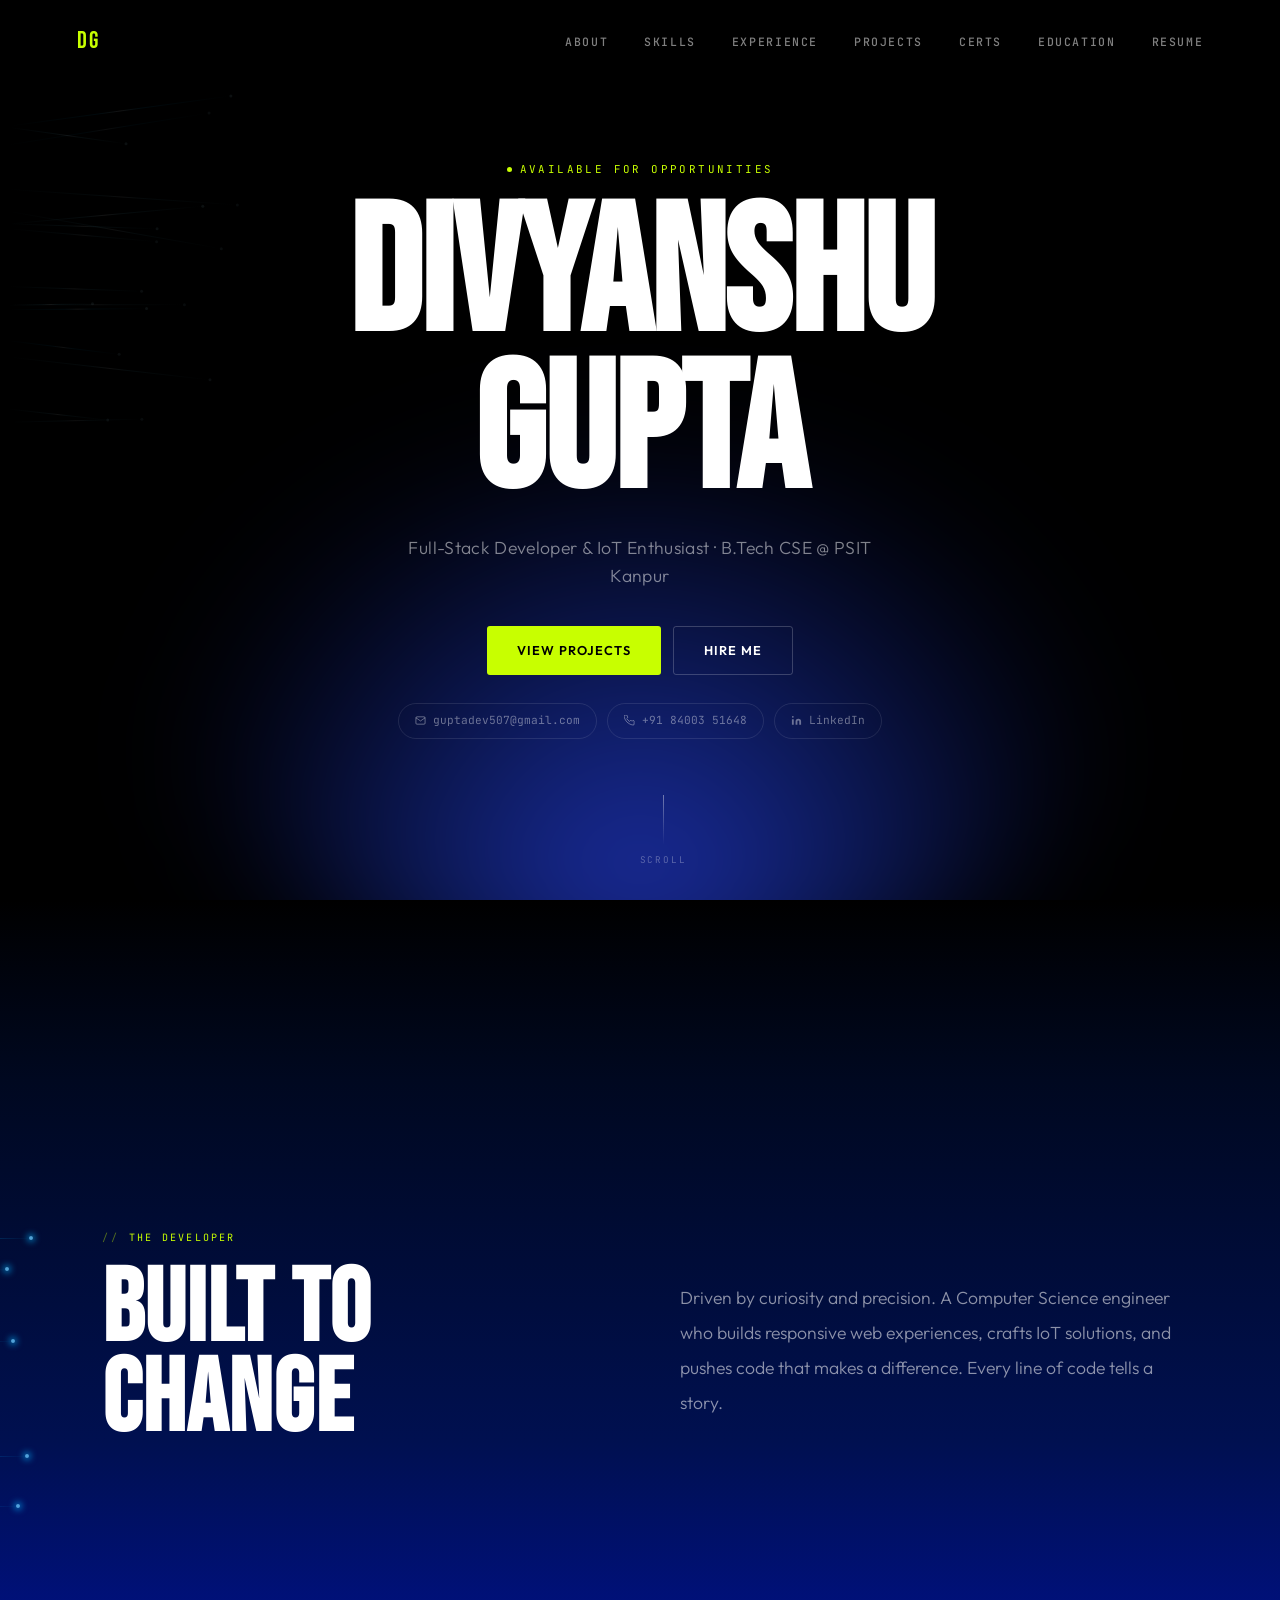
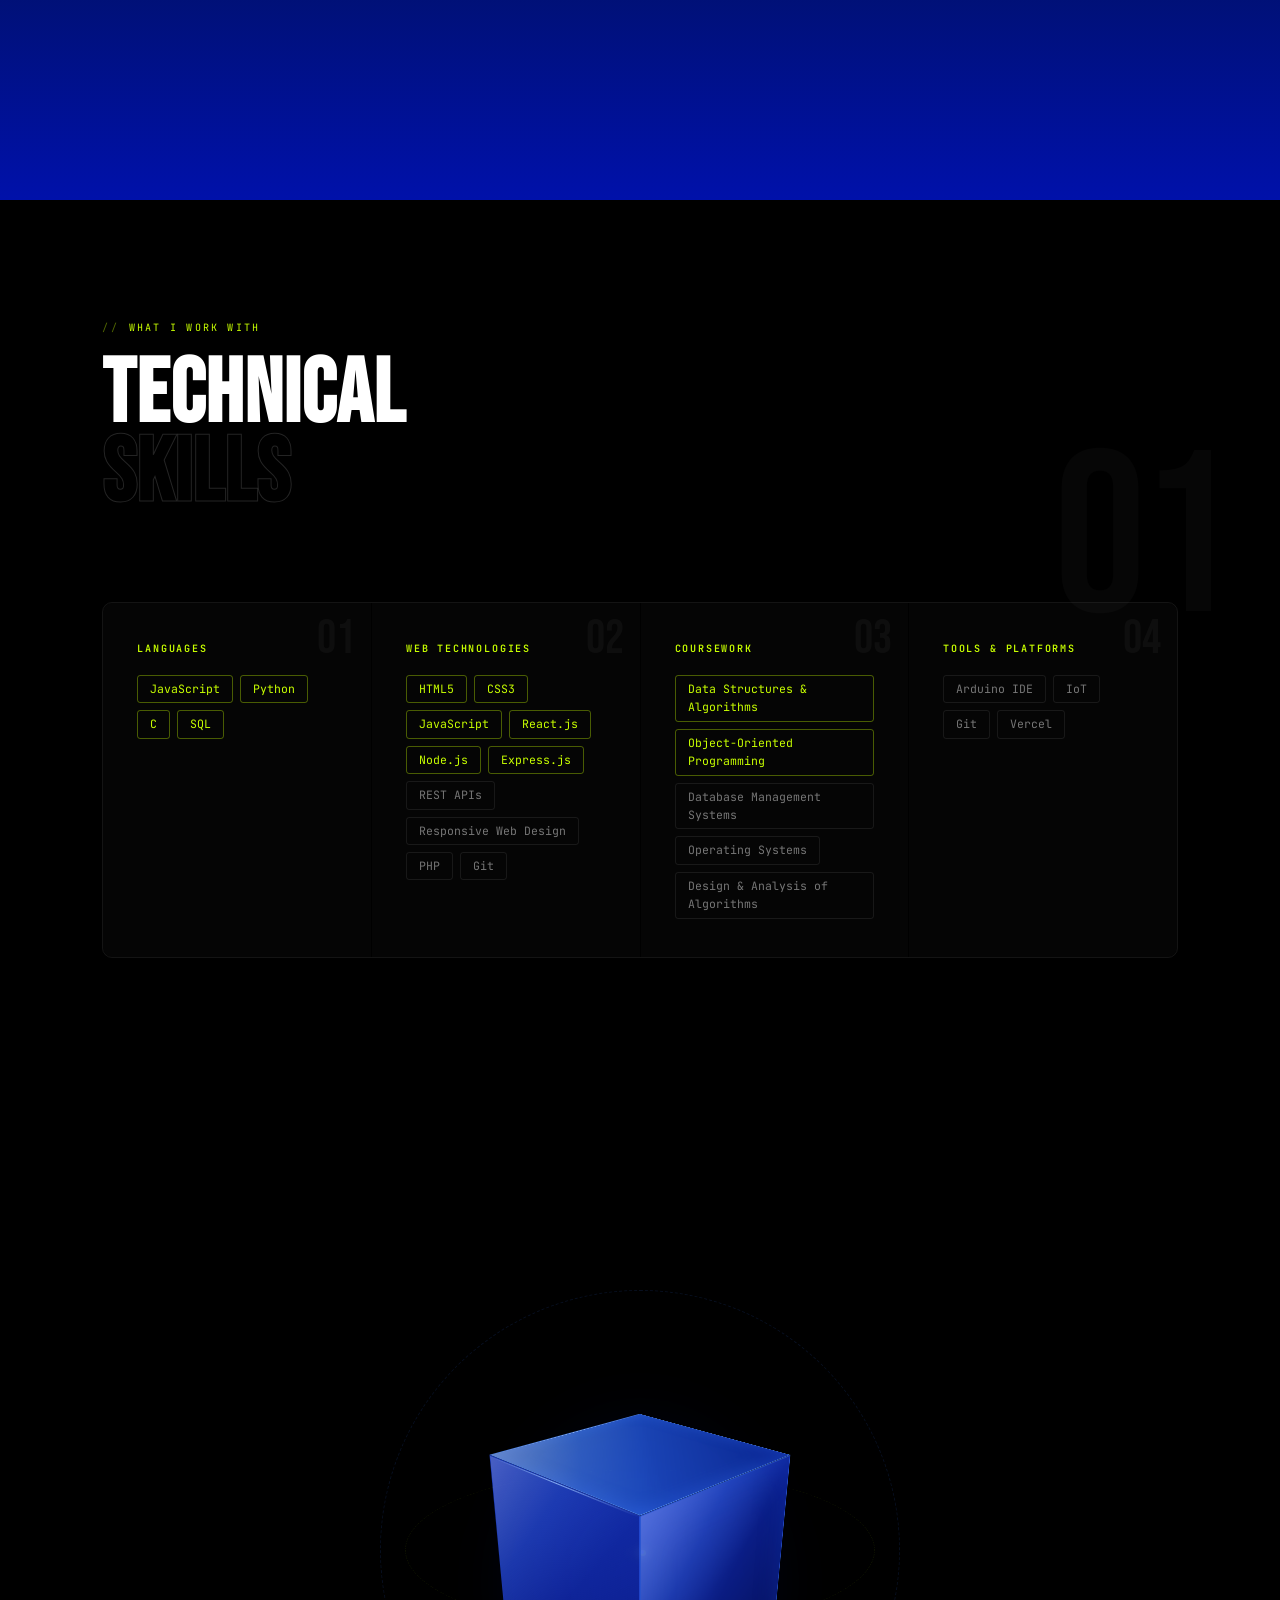
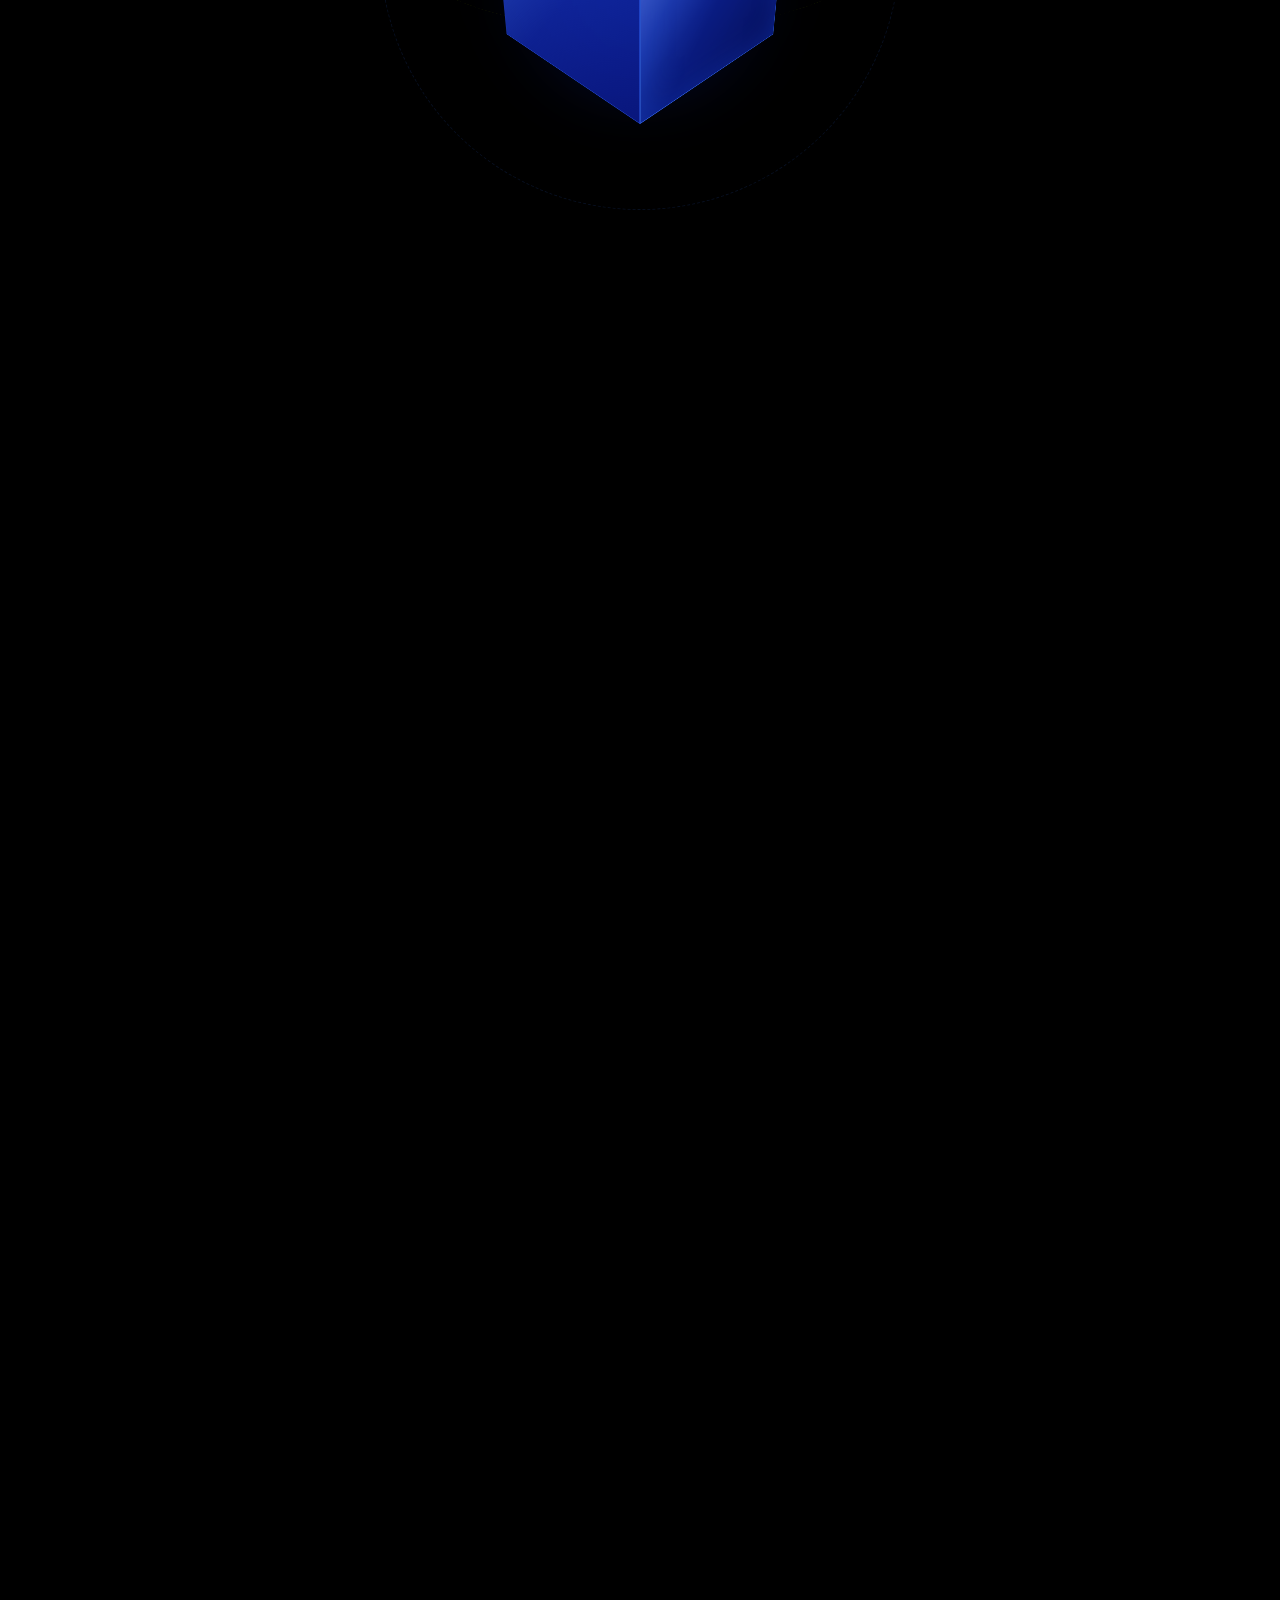
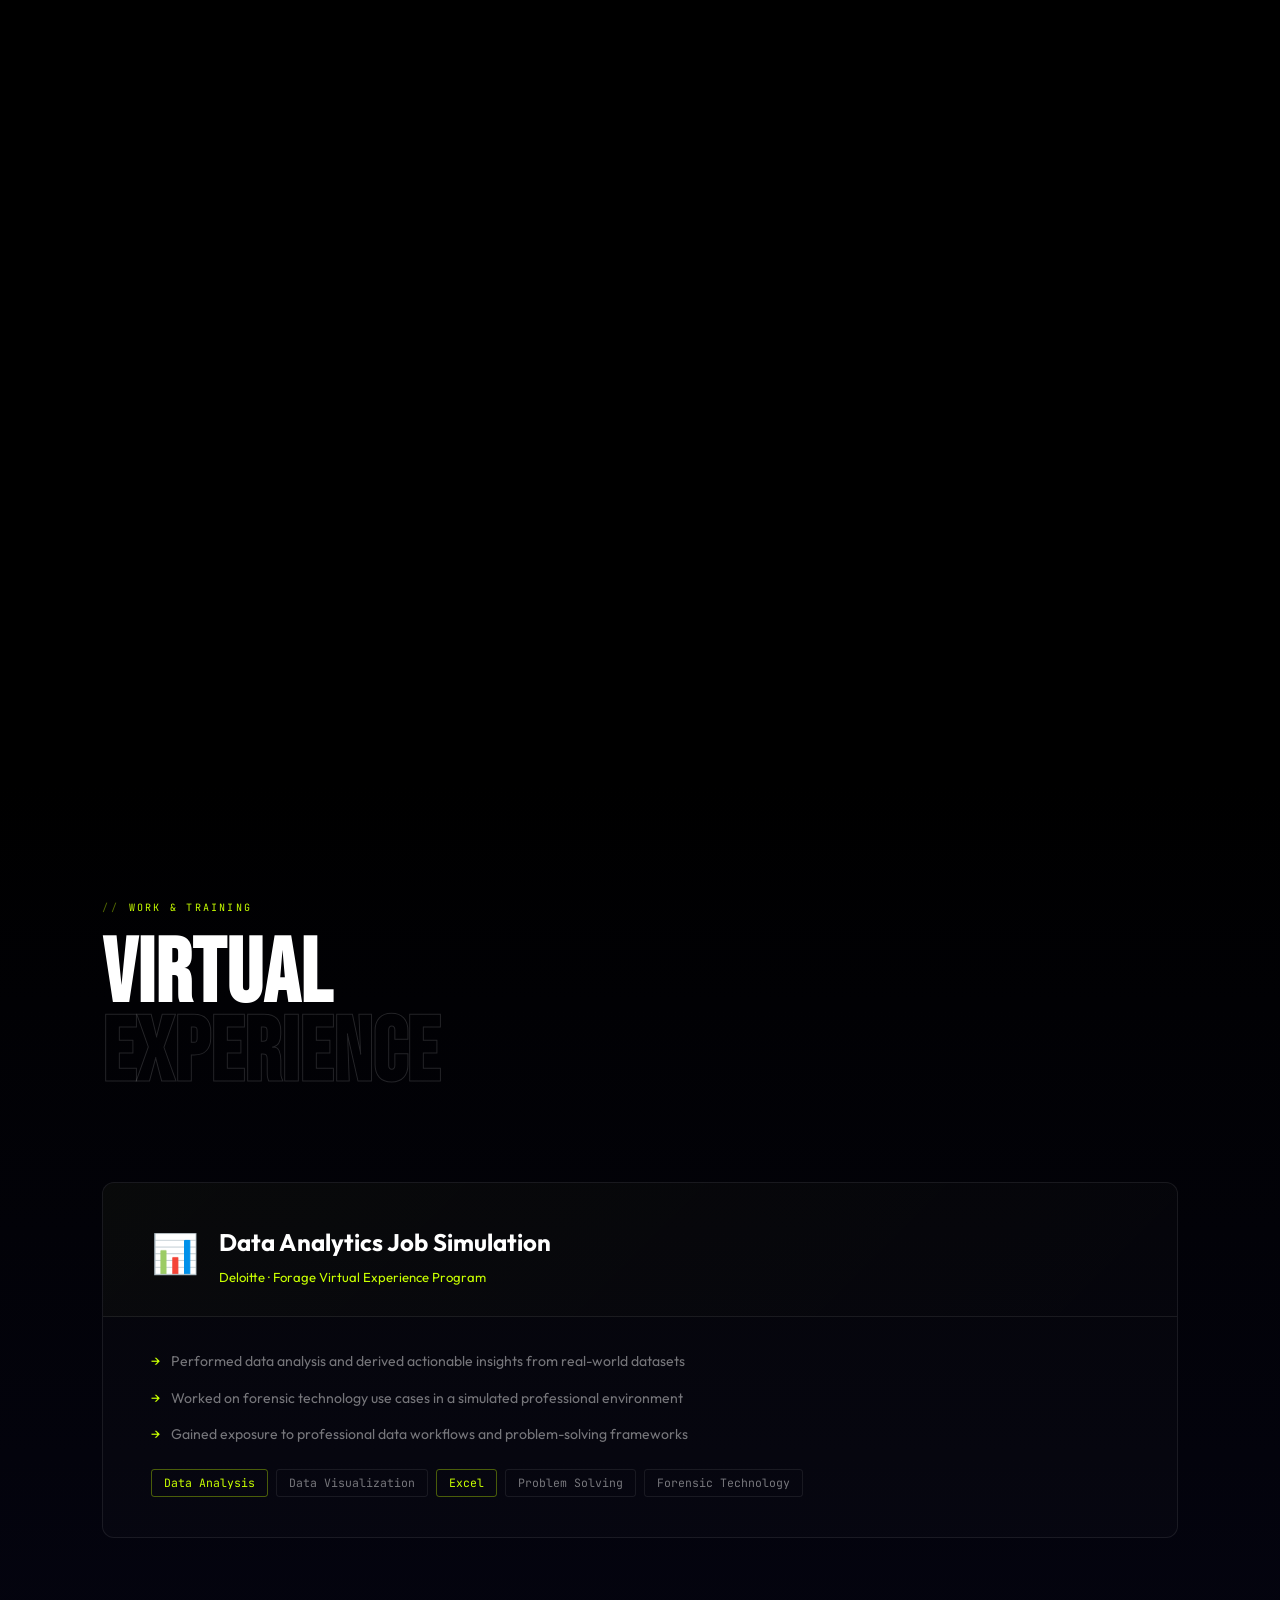
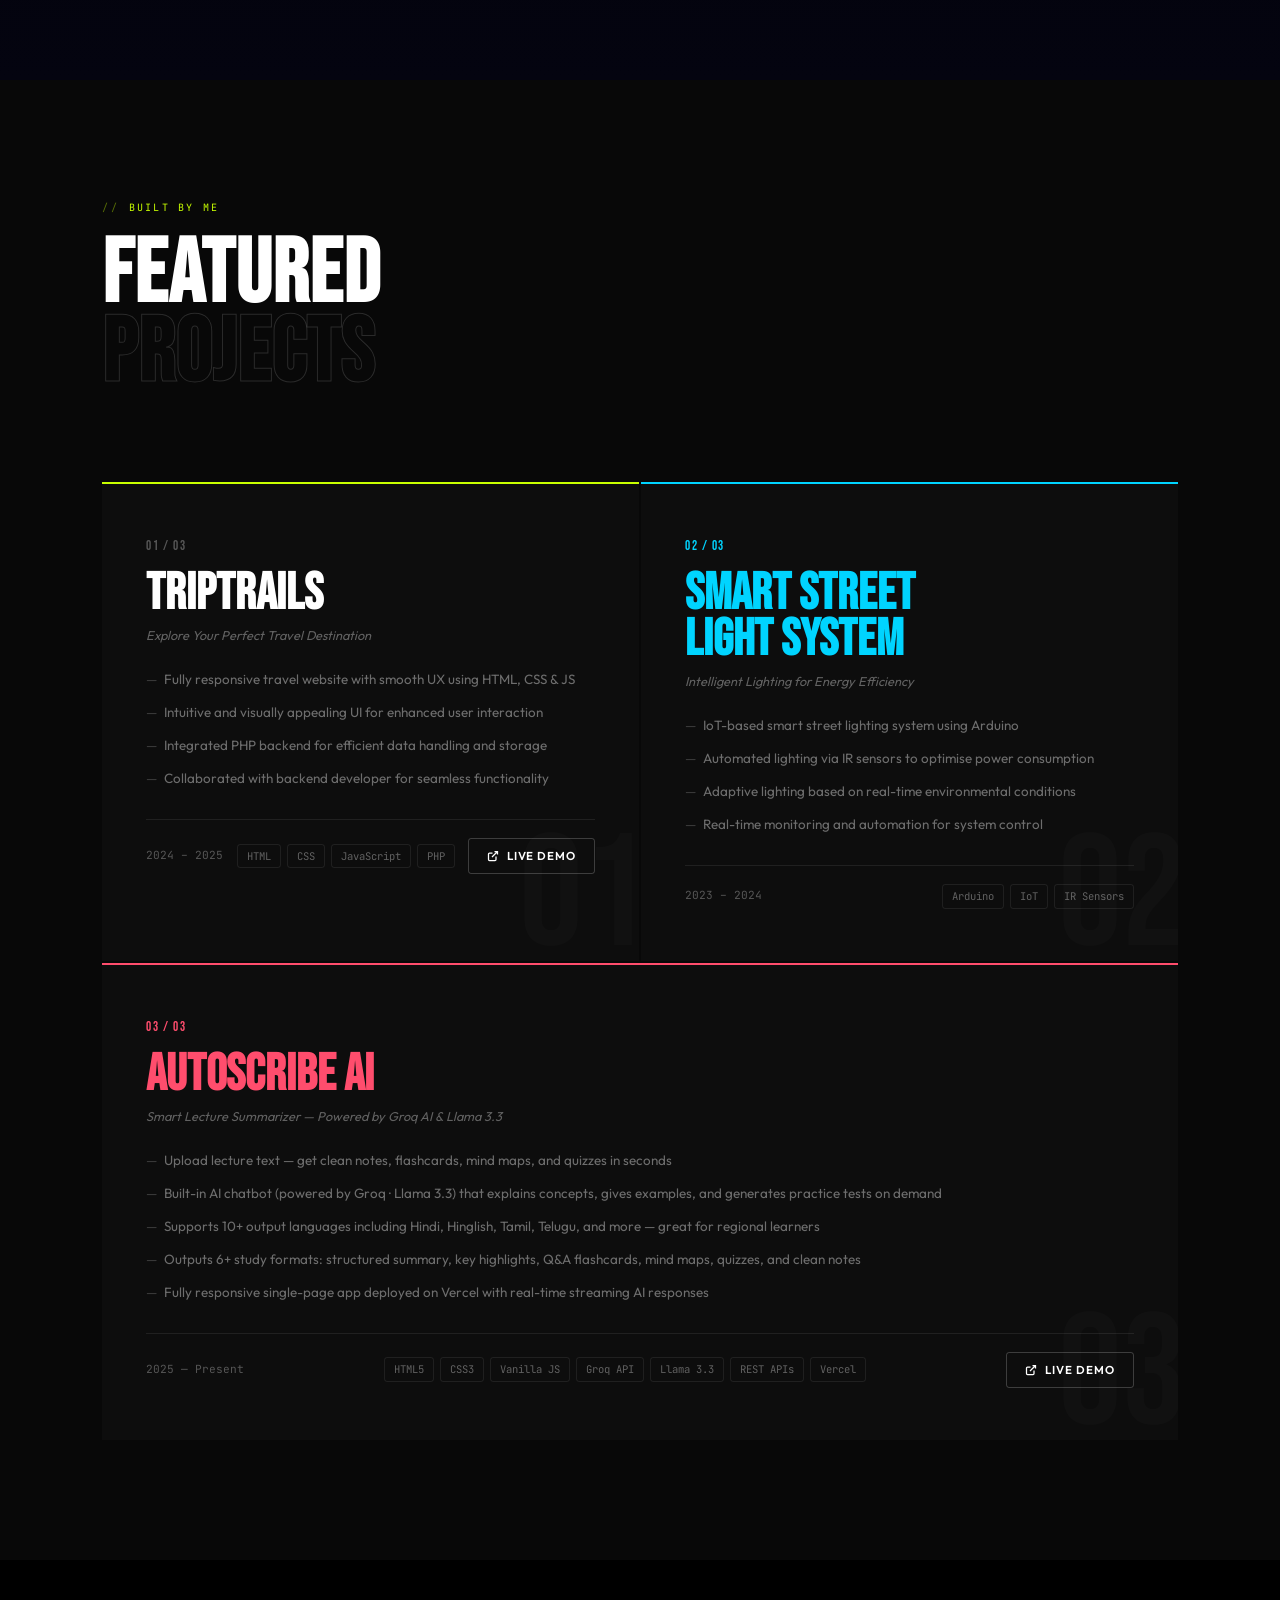
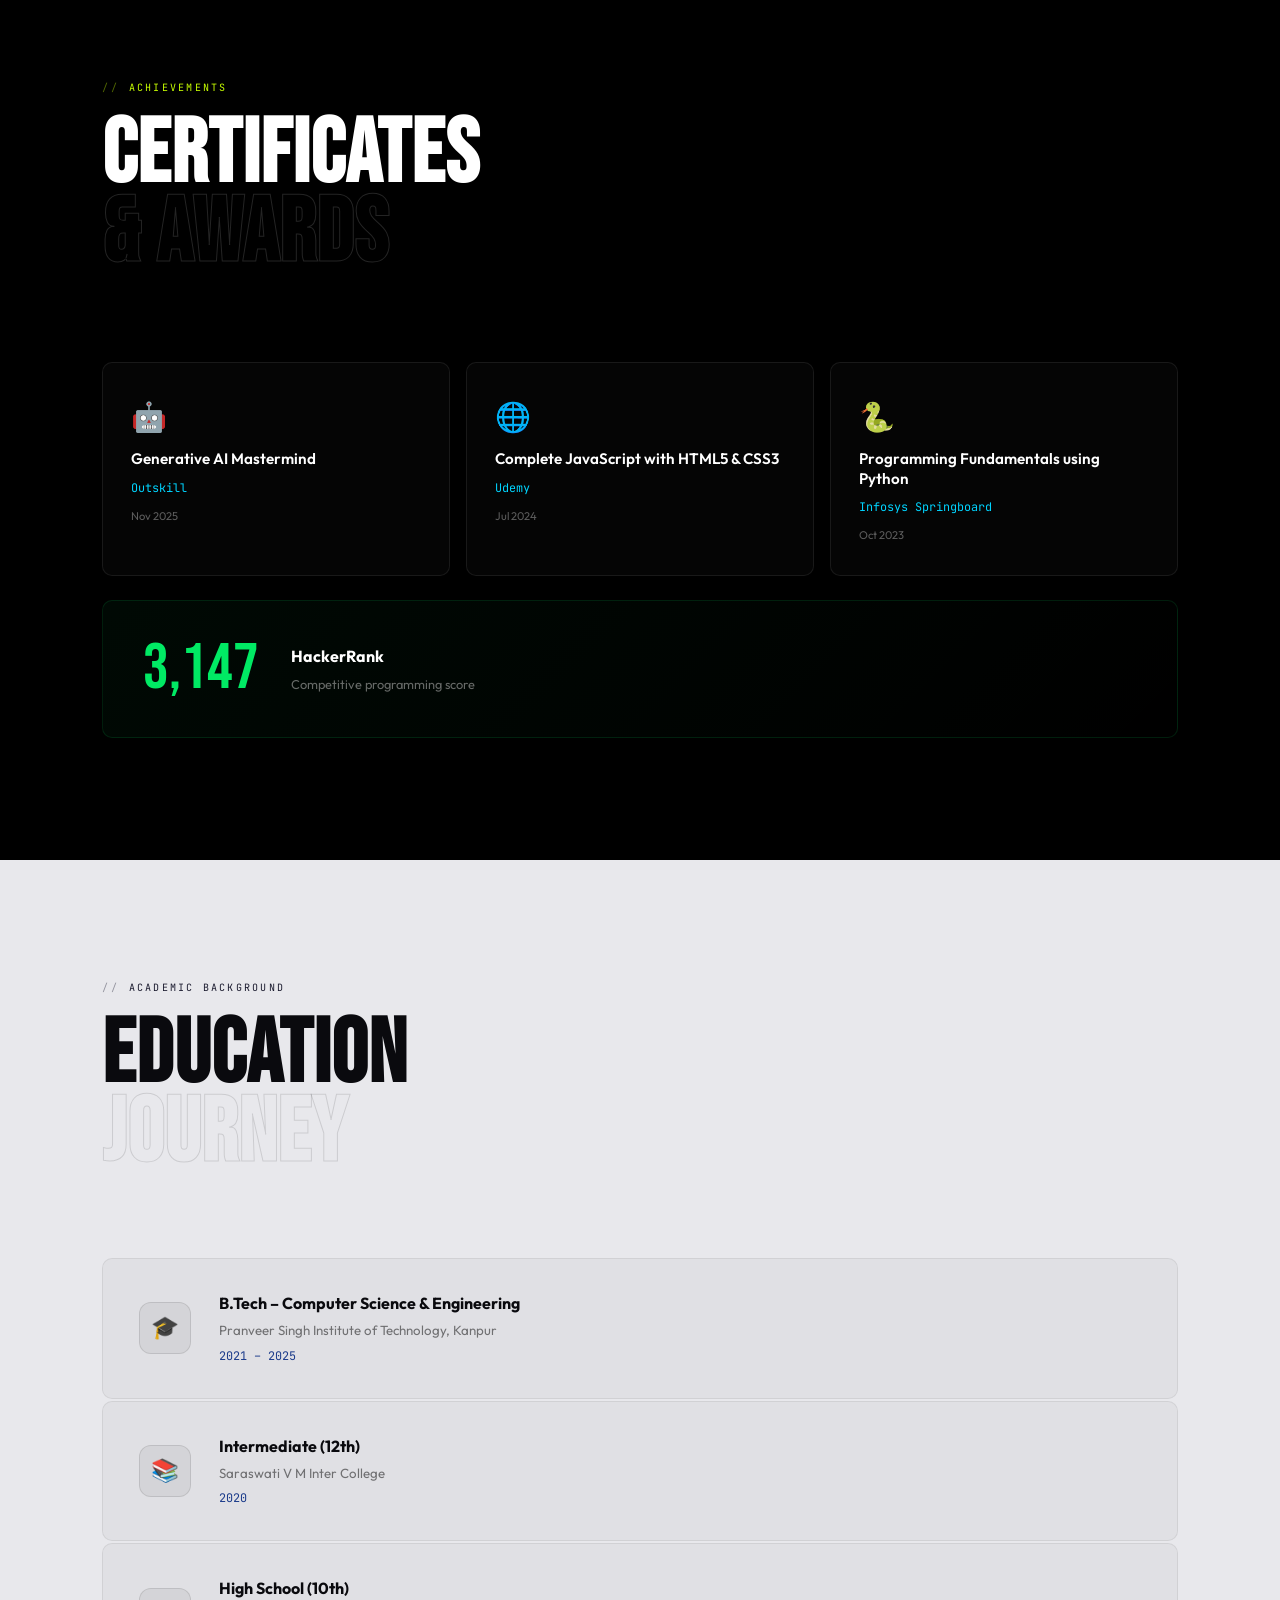
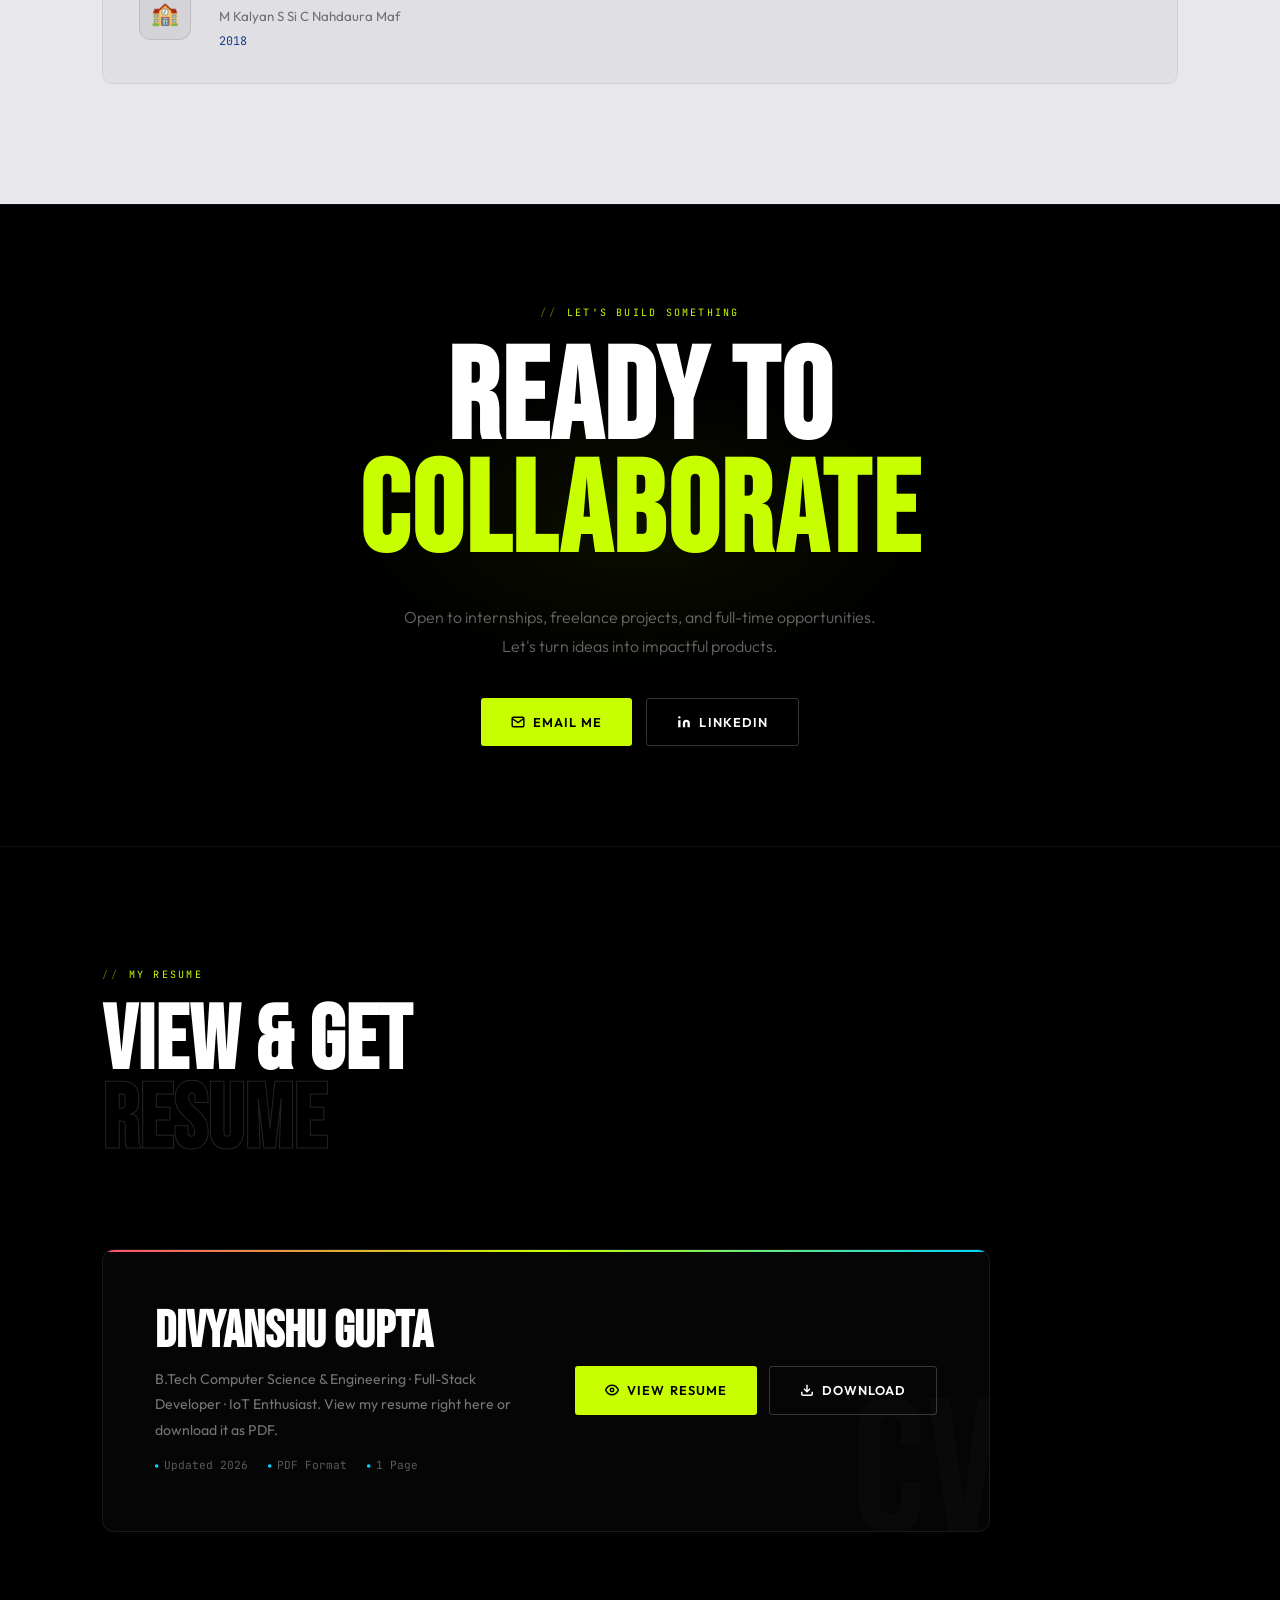
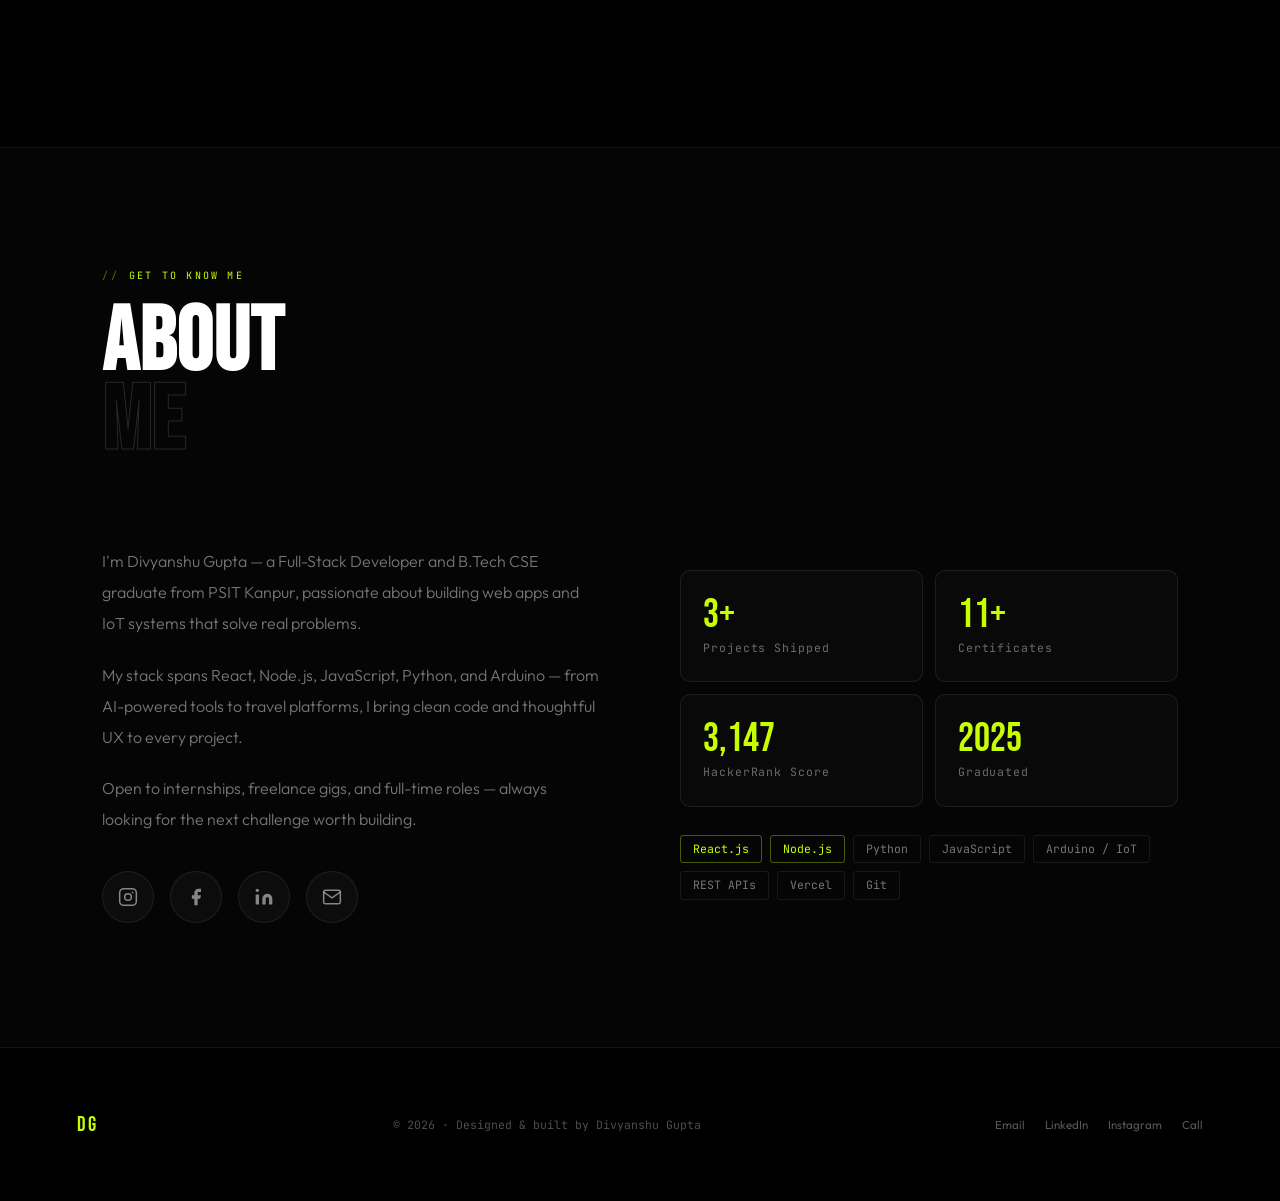
<file: index.html>
<!DOCTYPE html>
<html lang="en">
<head>
<meta charset="UTF-8">
<meta name="viewport" content="width=device-width, initial-scale=1.0, maximum-scale=1.0">
<title>Divyanshu Gupta — Developer</title>
<link href="https://fonts.googleapis.com/css2?family=Bebas+Neue&family=Outfit:wght@300;400;500;600;700;900&family=JetBrains+Mono:wght@300;400;500&display=swap" rel="stylesheet">
<link rel="stylesheet" href="styles.css">
</head>
<body>


<!-- Mobile drawer -->
<div class="mob-nav" id="mobNav">
  <a href="#about"        onclick="closeNav()">About</a>
  <a href="#skills"       onclick="closeNav()">Skills</a>
  <a href="#experience"   onclick="closeNav()">Experience</a>
  <a href="#projects"     onclick="closeNav()">Projects</a>
  <a href="#certificates" onclick="closeNav()">Certs</a>
  <a href="#education"    onclick="closeNav()">Education</a>
  <a href="#resume"       onclick="closeNav()">Resume</a>
</div>

<!-- NAV -->
<nav id="nav">
  <a href="#hero" class="nav-logo">DG</a>
  <ul class="nav-links">
    <li><a href="#about">About</a></li>
    <li><a href="#skills">Skills</a></li>
    <li><a href="#experience">Experience</a></li>
    <li><a href="#projects">Projects</a></li>
    <li><a href="#certificates">Certs</a></li>
    <li><a href="#education">Education</a></li>
    <li><a href="#resume">Resume</a></li>
  </ul>
  <button class="hamburger" id="ham" aria-label="Menu">
    <span></span><span></span><span></span>
  </button>
</nav>

<!-- ══════════════════════════════════
     HERO
══════════════════════════════════ -->
<section id="hero">
  <canvas id="hero-canvas"></canvas>
  <div class="hero-orb"></div>
  <div class="hero-orb-rim"></div>

  <div class="hero-content">
    <div class="hero-tagline">Available for opportunities</div>
    <h1 class="hero-title">DIVYANSHU<br>GUPTA</h1>
    <p class="hero-sub-title">Full-Stack Developer &amp; IoT Enthusiast · B.Tech CSE @ PSIT Kanpur</p>
    <div class="hero-btns">
      <a href="#projects" class="btn btn-lime">View Projects</a>
      <a href="mailto:guptadev507@gmail.com" class="btn btn-outline">Hire Me</a>
    </div>
    <div class="hero-chips">
      <a href="mailto:guptadev507@gmail.com" class="chip">
        <svg viewBox="0 0 24 24" fill="none" stroke="currentColor" stroke-width="2"><path d="M4 4h16c1.1 0 2 .9 2 2v12c0 1.1-.9 2-2 2H4c-1.1 0-2-.9-2-2V6c0-1.1.9-2 2-2z"/><polyline points="22,6 12,13 2,6"/></svg>
        guptadev507@gmail.com
      </a>
      <a href="tel:+918400351648" class="chip">
        <svg viewBox="0 0 24 24" fill="none" stroke="currentColor" stroke-width="2"><path d="M22 16.92v3a2 2 0 01-2.18 2 19.79 19.79 0 01-8.63-3.07A19.5 19.5 0 013.07 10.8 19.79 19.79 0 01.12 2.25 2 2 0 012.11.07h3a2 2 0 012 1.72c.127.96.361 1.903.7 2.81a2 2 0 01-.45 2.11L6.09 7.91a16 16 0 006 6l1.27-1.27a2 2 0 012.11-.45 12.84 12.84 0 002.81.7A2 2 0 0122 14.92z"/></svg>
        +91 84003 51648
      </a>
      <a href="https://www.linkedin.com/in/divyanshu-gupta-155121254/" target="_blank" class="chip">
        <svg viewBox="0 0 24 24" fill="currentColor"><path d="M16 8a6 6 0 016 6v7h-4v-7a2 2 0 00-2-2 2 2 0 00-2 2v7h-4v-7a6 6 0 016-6zM2 9h4v12H2z"/><circle cx="4" cy="4" r="2"/></svg>
        LinkedIn
      </a>
    </div>
  </div>

  <div class="hero-scroll-hint">
    <div class="scroll-dot"></div>
    <span>Scroll</span>
  </div>
</section>

<!-- ══════════════════════════════════
     GRADIENT WIPE 1 — speed streaks section
     (Black → Deep Blue with light speed streaks)
══════════════════════════════════ -->
<div class="gradient-wipe gw-blue">
  <!-- Speed streaks -->
  <div class="streaks-bg" id="streaks-container"></div>
  <div class="split-layout" style="position:relative;z-index:2;width:100%;padding:0 8vw;">
    <div class="sr-left">
      <div class="section-label">The Developer</div>
      <h2 class="section-title" style="font-size:clamp(3rem,8vw,7rem);color:#fff;">Built to<br>Change</h2>
    </div>
    <div class="sr-right">
      <p class="section-body" style="color:rgba(255,255,255,0.55);font-size:clamp(.95rem,1.5vw,1.1rem);line-height:2;">
        Driven by curiosity and precision. A Computer Science engineer who builds responsive web experiences, crafts IoT solutions, and pushes code that makes a difference. Every line of code tells a story.
      </p>
    </div>
  </div>
</div>

<!-- ══════════════════════════════════
     SKILLS — Section 01
══════════════════════════════════ -->
<section id="skills" class="parallax-section" style="background:#000;flex-direction:column;align-items:flex-start;">
  <div class="wm">01</div>
  <div class="sr">
    <div class="section-label">What I work with</div>
    <h2 class="section-title">Technical<br><span class="ghost">Skills</span></h2>
  </div>
  <div class="skills-full">
    <div class="skills-grid">
      <div class="sk-block sr">
        <div class="sk-num">01</div>
        <h3>Languages</h3>
        <div class="tags">
          <span class="tag hi">JavaScript</span>
          <span class="tag hi">Python</span>
          <span class="tag hi">C</span>
          <span class="tag hi">SQL</span>
        </div>
      </div>
      <div class="sk-block sr">
        <div class="sk-num">02</div>
        <h3>Web Technologies</h3>
        <div class="tags">
          <span class="tag hi">HTML5</span><span class="tag hi">CSS3</span>
          <span class="tag hi">JavaScript</span><span class="tag hi">React.js</span>
          <span class="tag hi">Node.js</span><span class="tag hi">Express.js</span>
          <span class="tag">REST APIs</span><span class="tag">Responsive Web Design</span>
          <span class="tag">PHP</span><span class="tag">Git</span>
        </div>
      </div>
      <div class="sk-block sr">
        <div class="sk-num">03</div>
        <h3>Coursework</h3>
        <div class="tags">
          <span class="tag hi">Data Structures &amp; Algorithms</span>
          <span class="tag hi">Object-Oriented Programming</span>
          <span class="tag">Database Management Systems</span>
          <span class="tag">Operating Systems</span>
          <span class="tag">Design &amp; Analysis of Algorithms</span>
        </div>
      </div>
      <div class="sk-block sr">
        <div class="sk-num">04</div>
        <h3>Tools &amp; Platforms</h3>
        <div class="tags">
          <span class="tag">Arduino IDE</span><span class="tag">IoT</span>
          <span class="tag">Git</span><span class="tag">Vercel</span>
        </div>
      </div>
    </div>
  </div>
</section>

<!-- ══════════════════════════════════
     SCROLL-DRIVEN CUBE SECTION
     Sticky section: cube + expanding dot ring + text reveal
══════════════════════════════════ -->
<div id="cube-scroll-section" style="height:320vh;position:relative;">
  <div id="cube-sticky" style="
    position:sticky;top:0;height:100vh;
    background:#000;
    display:flex;align-items:center;justify-content:center;
    overflow:hidden;
  ">
    <!-- Particle dot ring (canvas) -->
    <canvas id="cube-ring-canvas" style="position:absolute;inset:0;width:100%;height:100%;pointer-events:none;z-index:1;"></canvas>

    <!-- Cube wrapper centered -->
    <div id="scroll-cube-wrapper" style="position:relative;z-index:2;display:flex;align-items:center;justify-content:center;width:320px;height:320px;flex-shrink:0;">
      <!-- Ambient glow -->
      <div class="cube-wrapper" style="position:absolute;inset:0;"></div>
      <!-- Orbit rings -->
      <div class="cube-orbit-ring"></div>
      <div class="cube-orbit-ring2"></div>
      <!-- Comet dots -->
      <div class="comet-dot"></div>
      <div class="comet-dot2"></div>
      <!-- Cube -->
      <div class="cube-scene" id="scroll-cube-scene">
        <div class="cube" id="scroll-cube">
          <div class="cube-face front"></div>
          <div class="cube-face back"></div>
          <div class="cube-face right"></div>
          <div class="cube-face left"></div>
          <div class="cube-face top"></div>
          <div class="cube-face bottom"></div>
        </div>
      </div>
    </div>

    <!-- Text overlay: slides out from cube center like video -->
    <div id="cube-text-left" style="
      position:absolute;left:0;top:50%;
      transform:translateY(-50%) translateX(0px);
      z-index:3;max-width:260px;padding-left:6vw;
      opacity:0;
      pointer-events:none;
    ">
      <div class="section-label">The Developer</div>
      <h2 style="font-family:'Bebas Neue',sans-serif;font-size:clamp(2rem,4.5vw,4rem);line-height:.9;letter-spacing:.01em;color:#fff;">
        Built to<br><span style="color:var(--accent);">Create</span>
      </h2>
    </div>
    <div id="cube-text-right" style="
      position:absolute;right:0;top:50%;
      transform:translateY(-50%) translateX(0px);
      z-index:3;max-width:280px;padding-right:6vw;
      opacity:0;
      pointer-events:none;
      text-align:right;
    ">
      <p style="font-size:clamp(.78rem,1.2vw,.92rem);color:rgba(255,255,255,0.5);line-height:1.9;font-weight:300;">
        Driven by curiosity and precision. A Computer Science engineer who builds responsive web experiences, crafts IoT solutions, and pushes code that makes a difference. Every line of code tells a story.
      </p>
    </div>

    <!-- Mobile: stacked text below cube -->
    <div id="cube-text-mobile" style="
      position:absolute;bottom:8vh;left:0;right:0;
      z-index:3;text-align:center;padding:0 24px;
      opacity:0;transform:translateY(20px);
      pointer-events:none;
      display:none;
    ">
      <div class="section-label" style="justify-content:center;">The Developer</div>
      <h2 style="font-family:'Bebas Neue',sans-serif;font-size:clamp(2rem,10vw,3rem);line-height:.9;color:#fff;margin-bottom:10px;">
        Built to <span style="color:var(--accent);">Create</span>
      </h2>
      <p style="font-size:.78rem;color:rgba(255,255,255,0.4);line-height:1.8;font-weight:300;">
        Driven by curiosity and precision. Every line of code tells a story.
      </p>
    </div>
  </div>
</div>

<!-- ══════════════════════════════════
     EXPERIENCE — Section 02
══════════════════════════════════ -->
<section id="experience" class="parallax-section" style="background:linear-gradient(to bottom,#000,#040410);flex-direction:column;align-items:flex-start;">
  <div class="wm">02</div>
  <div class="sr">
    <div class="section-label">Work &amp; Training</div>
    <h2 class="section-title">Virtual<br><span class="ghost">Experience</span></h2>
  </div>
  <div class="exp-card sr">
    <div class="exp-head">
      <div class="exp-ico">📊</div>
      <div class="exp-meta">
        <h3>Data Analytics Job Simulation</h3>
        <div class="org">Deloitte · Forage Virtual Experience Program</div>
      </div>
    </div>
    <div class="exp-body">
      <ul>
        <li>Performed data analysis and derived actionable insights from real-world datasets</li>
        <li>Worked on forensic technology use cases in a simulated professional environment</li>
        <li>Gained exposure to professional data workflows and problem-solving frameworks</li>
      </ul>
      <div class="exp-tags">
        <span class="tag hi">Data Analysis</span>
        <span class="tag">Data Visualization</span>
        <span class="tag hi">Excel</span>
        <span class="tag">Problem Solving</span>
        <span class="tag">Forensic Technology</span>
      </div>
    </div>
  </div>
</section>

<!-- ══════════════════════════════════
     PROJECTS — Section 03
══════════════════════════════════ -->
<section id="projects" class="parallax-section" style="background:#080808;flex-direction:column;align-items:flex-start;">
  <div class="wm">03</div>
  <div class="sr">
    <div class="section-label">Built by me</div>
    <h2 class="section-title">Featured<br><span class="ghost">Projects</span></h2>
  </div>
  <div class="projects-grid">
    <div class="proj-row">
      <div class="proj-block lime sr">
        <div class="proj-num">01 / 03</div>
        <h3>TripTrails</h3>
        <div class="proj-tagline">Explore Your Perfect Travel Destination</div>
        <ul class="proj-desc">
          <li>Fully responsive travel website with smooth UX using HTML, CSS &amp; JS</li>
          <li>Intuitive and visually appealing UI for enhanced user interaction</li>
          <li>Integrated PHP backend for efficient data handling and storage</li>
          <li>Collaborated with backend developer for seamless functionality</li>
        </ul>
        <div class="proj-foot">
          <span class="proj-date">2024 – 2025</span>
          <div class="stacks">
            <span class="s-tag">HTML</span><span class="s-tag">CSS</span>
            <span class="s-tag">JavaScript</span><span class="s-tag">PHP</span>
          </div>
          <a href="https://trip-trails.vercel.app/" target="_blank" class="btn btn-outline" style="padding:8px 18px;font-size:.72rem;margin-top:0;">
            <svg width="12" height="12" fill="none" viewBox="0 0 24 24" stroke="currentColor" stroke-width="2.5"><path d="M18 13v6a2 2 0 01-2 2H5a2 2 0 01-2-2V8a2 2 0 012-2h6M15 3h6v6M10 14L21 3"/></svg>
            Live Demo
          </a>
        </div>
        <div class="proj-bg-n">01</div>
      </div>
      <div class="proj-block cyan sr">
        <div class="proj-num" style="color:var(--accent3)">02 / 03</div>
        <h3 style="color:var(--accent3)">Smart Street<br>Light System</h3>
        <div class="proj-tagline">Intelligent Lighting for Energy Efficiency</div>
        <ul class="proj-desc">
          <li>IoT-based smart street lighting system using Arduino</li>
          <li>Automated lighting via IR sensors to optimise power consumption</li>
          <li>Adaptive lighting based on real-time environmental conditions</li>
          <li>Real-time monitoring and automation for system control</li>
        </ul>
        <div class="proj-foot">
          <span class="proj-date">2023 – 2024</span>
          <div class="stacks">
            <span class="s-tag">Arduino</span><span class="s-tag">IoT</span><span class="s-tag">IR Sensors</span>
          </div>
        </div>
        <div class="proj-bg-n">02</div>
      </div>
    </div>
    <div class="proj-row">
      <div class="proj-block red sr" style="border-top:2px solid var(--accent2);grid-column:1/-1;">
        <div class="proj-num" style="color:var(--accent2)">03 / 03</div>
        <h3 style="color:var(--accent2)">AutoScribe AI</h3>
        <div class="proj-tagline">Smart Lecture Summarizer — Powered by Groq AI &amp; Llama 3.3</div>
        <ul class="proj-desc">
          <li>Upload lecture text — get clean notes, flashcards, mind maps, and quizzes in seconds</li>
          <li>Built-in AI chatbot (powered by Groq · Llama 3.3) that explains concepts, gives examples, and generates practice tests on demand</li>
          <li>Supports 10+ output languages including Hindi, Hinglish, Tamil, Telugu, and more — great for regional learners</li>
          <li>Outputs 6+ study formats: structured summary, key highlights, Q&amp;A flashcards, mind maps, quizzes, and clean notes</li>
          <li>Fully responsive single-page app deployed on Vercel with real-time streaming AI responses</li>
        </ul>
        <div class="proj-foot">
          <span class="proj-date">2025 — Present</span>
          <div class="stacks">
            <span class="s-tag">HTML5</span>
            <span class="s-tag">CSS3</span>
            <span class="s-tag">Vanilla JS</span>
            <span class="s-tag">Groq API</span>
            <span class="s-tag">Llama 3.3</span>
            <span class="s-tag">REST APIs</span>
            <span class="s-tag">Vercel</span>
          </div>
          <a href="https://auto-scribe-ai.vercel.app/" target="_blank" class="btn btn-outline" style="padding:8px 18px;font-size:.72rem;margin-top:0;">
            <svg width="12" height="12" fill="none" viewBox="0 0 24 24" stroke="currentColor" stroke-width="2.5"><path d="M18 13v6a2 2 0 01-2 2H5a2 2 0 01-2-2V8a2 2 0 012-2h6M15 3h6v6M10 14L21 3"/></svg>
            Live Demo
          </a>
        </div>
        <div class="proj-bg-n">03</div>
      </div>
    </div>
  </div>
</section>

<!-- ══════════════════════════════════
     CERTIFICATES — Section 04
══════════════════════════════════ -->
<section id="certificates" class="parallax-section" style="background:#000;flex-direction:column;align-items:flex-start;">
  <div class="wm">04</div>
  <div class="sr">
    <div class="section-label">Achievements</div>
    <h2 class="section-title">Certificates<br><span class="ghost">&amp; Awards</span></h2>
  </div>
  <div class="certs-grid">
    <div class="cert-card sr">
      <div class="cert-icon">🤖</div>
      <h3>Generative AI Mastermind</h3>
      <div class="cert-issuer">Outskill</div>
      <div class="cert-date">Nov 2025</div>
    </div>
    <div class="cert-card sr">
      <div class="cert-icon">🌐</div>
      <h3>Complete JavaScript with HTML5 &amp; CSS3</h3>
      <div class="cert-issuer">Udemy</div>
      <div class="cert-date">Jul 2024</div>
    </div>
    <div class="cert-card sr">
      <div class="cert-icon">🐍</div>
      <h3>Programming Fundamentals using Python</h3>
      <div class="cert-issuer">Infosys Springboard</div>
      <div class="cert-date">Oct 2023</div>
    </div>
  </div>
  <div class="hacker-bar sr" style="width:100%;margin-top:24px;">
    <div class="h-score">3,147</div>
    <div class="h-info">
      <h4>HackerRank</h4>
      <p>Competitive programming score</p>
    </div>
  </div>
</section>

<!-- ══════════════════════════════════
     EDUCATION — light section (like OnePlus "Reimagined")
══════════════════════════════════ -->
<section id="education" class="parallax-section" style="flex-direction:column;align-items:flex-start;">
  <div class="wm">05</div>
  <div class="sr">
    <div class="section-label">Academic Background</div>
    <h2 class="section-title">Education<br><span class="ghost">Journey</span></h2>
  </div>
  <div class="edu-list">
    <div class="edu-row sr">
      <div class="edu-ico">🎓</div>
      <div>
        <h3>B.Tech – Computer Science &amp; Engineering</h3>
        <div class="inst">Pranveer Singh Institute of Technology, Kanpur</div>
        <div class="yr">2021 – 2025</div>
      </div>
    </div>
    <div class="edu-row sr">
      <div class="edu-ico">📚</div>
      <div>
        <h3>Intermediate (12th)</h3>
        <div class="inst">Saraswati V M Inter College</div>
        <div class="yr">2020</div>
      </div>
    </div>
    <div class="edu-row sr">
      <div class="edu-ico">🏫</div>
      <div>
        <h3>High School (10th)</h3>
        <div class="inst">M Kalyan S Si C Nahdaura Maf</div>
        <div class="yr">2018</div>
      </div>
    </div>
  </div>
</section>

<!-- ══════════════════════════════════
     COLLABORATE CTA — between Education & Resume
══════════════════════════════════ -->
<div style="
  background:#000;
  padding:100px 8vw;
  display:flex;flex-direction:column;align-items:center;justify-content:center;
  text-align:center;
  position:relative;overflow:hidden;
  border-top:1px solid rgba(255,255,255,0.06);
  border-bottom:1px solid rgba(255,255,255,0.06);
">
  <!-- subtle glow -->
  <div style="
    position:absolute;top:50%;left:50%;transform:translate(-50%,-50%);
    width:600px;height:300px;
    background:radial-gradient(ellipse,rgba(200,255,0,0.06) 0%,transparent 70%);
    pointer-events:none;
  "></div>
  <div class="sr" style="position:relative;z-index:1;">
    <div class="section-label" style="justify-content:center;margin-bottom:24px;">Let's Build Something</div>
    <h2 style="
      font-family:'Bebas Neue',sans-serif;
      font-size:clamp(3.5rem,10vw,8rem);
      line-height:.88;letter-spacing:.02em;
      color:#fff;margin-bottom:32px;
    ">
      Ready to<br><span style="color:var(--accent);">Collaborate</span>
    </h2>
    <p style="font-size:clamp(.85rem,1.4vw,1rem);color:rgba(255,255,255,0.4);max-width:480px;margin:0 auto 36px;line-height:1.85;font-weight:300;">
      Open to internships, freelance projects, and full-time opportunities. Let's turn ideas into impactful products.
    </p>
    <div style="display:flex;gap:14px;justify-content:center;flex-wrap:wrap;">
      <a href="mailto:guptadev507@gmail.com" class="btn btn-lime">
        <svg width="14" height="14" fill="none" viewBox="0 0 24 24" stroke="currentColor" stroke-width="2.5"><path d="M4 4h16c1.1 0 2 .9 2 2v12c0 1.1-.9 2-2 2H4c-1.1 0-2-.9-2-2V6c0-1.1.9-2 2-2z"/><polyline points="22,6 12,13 2,6"/></svg>
        Email Me
      </a>
      <a href="https://www.linkedin.com/in/divyanshu-gupta-155121254/" target="_blank" class="btn btn-outline">
        <svg width="14" height="14" fill="currentColor" viewBox="0 0 24 24"><path d="M16 8a6 6 0 016 6v7h-4v-7a2 2 0 00-2-2 2 2 0 00-2 2v7h-4v-7a6 6 0 016-6zM2 9h4v12H2z"/><circle cx="4" cy="4" r="2"/></svg>
        LinkedIn
      </a>
    </div>
  </div>
</div>

<!-- ══════════════════════════════════
     RESUME — Section 06
══════════════════════════════════ -->
<!-- Resume PDF inline modal -->
<div id="resume-modal" style="
  display:none;position:fixed;inset:0;z-index:9999;
  background:rgba(0,0,0,0.92);backdrop-filter:blur(16px);
  align-items:center;justify-content:center;flex-direction:column;
  padding:20px;
">
  <div style="width:100%;max-width:820px;height:90vh;position:relative;border:1px solid rgba(255,255,255,0.1);border-radius:10px;overflow:hidden;background:#111;">
    <div style="position:absolute;top:0;left:0;right:0;z-index:2;background:rgba(0,0,0,0.85);display:flex;align-items:center;justify-content:space-between;padding:14px 20px;border-bottom:1px solid rgba(255,255,255,0.08);">
      <span style="font-family:'JetBrains Mono',monospace;font-size:.72rem;color:rgba(255,255,255,.5);letter-spacing:.1em;">DIVYANSHU GUPTA — RESUME</span>
      <div style="display:flex;gap:10px;align-items:center;">
        <a id="resume-open-new" href="./Resume.pdf" target="_blank" style="background:none;border:1px solid rgba(255,255,255,.2);color:rgba(255,255,255,.6);padding:6px 14px;border-radius:4px;font-size:.68rem;font-family:'JetBrains Mono',monospace;letter-spacing:.07em;text-decoration:none;">↗ OPEN</a>
        <button onclick="closeResume()" style="background:none;border:1px solid rgba(255,255,255,.2);color:#fff;padding:6px 16px;border-radius:4px;font-size:.72rem;cursor:pointer;font-family:'JetBrains Mono',monospace;letter-spacing:.08em;">✕ CLOSE</button>
      </div>
    </div>
    <!-- Desktop: iframe; Mobile: fallback message -->
    <div id="resume-desktop-view" style="width:100%;height:100%;padding-top:50px;">
      <iframe id="resume-iframe" src="" style="width:100%;height:100%;border:none;" title="Resume"></iframe>
    </div>
    <div id="resume-mobile-view" style="display:none;width:100%;height:100%;padding-top:50px;align-items:center;justify-content:center;flex-direction:column;gap:20px;text-align:center;padding:70px 28px 28px;">
      <div style="font-size:3rem;">📄</div>
      <p style="font-family:'JetBrains Mono',monospace;font-size:.78rem;color:rgba(255,255,255,.5);line-height:1.7;">PDF preview isn't available on mobile.<br>Tap below to open or download the resume.</p>
      <a href="./Resume.pdf" target="_blank" class="btn btn-lime" style="text-decoration:none;">
        <svg width="14" height="14" fill="none" viewBox="0 0 24 24" stroke="currentColor" stroke-width="2.5"><path d="M18 13v6a2 2 0 01-2 2H5a2 2 0 01-2-2V8a2 2 0 012-2h6M15 3h6v6M10 14L21 3"/></svg>
        Open Resume
      </a>
      <a href="./Resume.pdf" download="Divyanshu_Gupta_Resume.pdf" class="btn btn-outline" style="text-decoration:none;">
        <svg width="14" height="14" fill="none" viewBox="0 0 24 24" stroke="currentColor" stroke-width="2.5"><path d="M21 15v4a2 2 0 01-2 2H5a2 2 0 01-2-2v-4M7 10l5 5 5-5M12 15V3"/></svg>
        Download PDF
      </a>
    </div>
  </div>
</div>

<section id="resume" class="parallax-section" style="background:#000;flex-direction:column;align-items:flex-start;">
  <div class="wm">06</div>
  <div class="sr">
    <div class="section-label">My Resume</div>
    <h2 class="section-title">View &amp; Get<br><span class="ghost">Resume</span></h2>
  </div>
  <div class="resume-wrap sr">
    <div class="resume-text">
      <h3>Divyanshu Gupta</h3>
      <p>B.Tech Computer Science &amp; Engineering · Full-Stack Developer · IoT Enthusiast. View my resume right here or download it as PDF.</p>
      <div class="resume-meta">
        <span>Updated 2026</span>
        <span>PDF Format</span>
        <span>1 Page</span>
      </div>
    </div>
    <div class="resume-btns">
      <button onclick="openResume()" class="btn btn-lime" style="cursor:pointer;">
        <svg width="14" height="14" fill="none" viewBox="0 0 24 24" stroke="currentColor" stroke-width="2.5"><path d="M1 12s4-8 11-8 11 8 11 8-4 8-11 8-11-8-11-8z"/><circle cx="12" cy="12" r="3"/></svg>
        View Resume
      </button>
      <a id="resume-download" href="./Resume.pdf" download="Divyanshu_Gupta_Resume.pdf" class="btn btn-outline">
        <svg width="14" height="14" fill="none" viewBox="0 0 24 24" stroke="currentColor" stroke-width="2.5"><path d="M21 15v4a2 2 0 01-2 2H5a2 2 0 01-2-2v-4M7 10l5 5 5-5M12 15V3"/></svg>
        Download
      </a>
    </div>
  </div>
</section>

<!-- ══════════════════════════════════
     ABOUT — Section 07
══════════════════════════════════ -->
<section id="about" class="parallax-section" style="background:#050505;flex-direction:column;align-items:flex-start;border-top:1px solid rgba(255,255,255,0.06);">
  <div class="wm">07</div>
  <div class="sr">
    <div class="section-label">Get to Know Me</div>
    <h2 class="section-title">About<br><span class="ghost">Me</span></h2>
  </div>
  <div class="about-wrap sr">
    <div class="about-text">
      <p>I'm Divyanshu Gupta — a Full-Stack Developer and B.Tech CSE graduate from PSIT Kanpur, passionate about building web apps and IoT systems that solve real problems.</p>
      <p>My stack spans React, Node.js, JavaScript, Python, and Arduino — from AI-powered tools to travel platforms, I bring clean code and thoughtful UX to every project.</p>
      <p>Open to internships, freelance gigs, and full-time roles — always looking for the next challenge worth building.</p>
      <div class="about-socials">
        <a href="https://www.instagram.com/divyanshg_85/" target="_blank" class="social-icon ig" title="Instagram">
          <svg viewBox="0 0 24 24" fill="none" stroke="currentColor" stroke-width="1.8"><rect x="2" y="2" width="20" height="20" rx="5" ry="5"/><circle cx="12" cy="12" r="4"/><circle cx="17.5" cy="6.5" r="1" fill="currentColor" stroke="none"/></svg>
        </a>
        <a href="https://www.facebook.com/share/1BSteKzfBy/" target="_blank" class="social-icon fb" title="Facebook">
          <svg viewBox="0 0 24 24" fill="currentColor"><path d="M18 2h-3a5 5 0 00-5 5v3H7v4h3v8h4v-8h3l1-4h-4V7a1 1 0 011-1h3z"/></svg>
        </a>
        <a href="https://www.linkedin.com/in/divyanshu-gupta-155121254/" target="_blank" class="social-icon li" title="LinkedIn">
          <svg viewBox="0 0 24 24" fill="currentColor"><path d="M16 8a6 6 0 016 6v7h-4v-7a2 2 0 00-2-2 2 2 0 00-2 2v7h-4v-7a6 6 0 016-6zM2 9h4v12H2z"/><circle cx="4" cy="4" r="2"/></svg>
        </a>
        <a href="mailto:guptadev507@gmail.com" class="social-icon" title="Email" style="--accent-social:#c8ff00;">
          <svg viewBox="0 0 24 24" fill="none" stroke="currentColor" stroke-width="1.8"><path d="M4 4h16c1.1 0 2 .9 2 2v12c0 1.1-.9 2-2 2H4c-1.1 0-2-.9-2-2V6c0-1.1.9-2 2-2z"/><polyline points="22,6 12,13 2,6"/></svg>
        </a>
      </div>
    </div>
    <div class="about-image-side">
      <div class="about-stat-cards">
        <div class="about-stat">
          <div class="about-stat-num">3+</div>
          <div class="about-stat-label">Projects Shipped</div>
        </div>
        <div class="about-stat">
          <div class="about-stat-num">11+</div>
          <div class="about-stat-label">Certificates</div>
        </div>
        <div class="about-stat">
          <div class="about-stat-num">3,147</div>
          <div class="about-stat-label">HackerRank Score</div>
        </div>
        <div class="about-stat">
          <div class="about-stat-num">2025</div>
          <div class="about-stat-label">Graduated</div>
        </div>
      </div>
      <div class="about-tag-cloud" style="margin-top:8px;">
        <span class="tag hi">React.js</span>
        <span class="tag hi">Node.js</span>
        <span class="tag">Python</span>
        <span class="tag">JavaScript</span>
        <span class="tag">Arduino / IoT</span>
        <span class="tag">REST APIs</span>
        <span class="tag">Vercel</span>
        <span class="tag">Git</span>
      </div>
    </div>
  </div>
</section>

<!-- FOOTER -->
<footer>
  <div class="ft-logo">DG</div>
  <p class="ft-copy">© 2026 · Designed &amp; built by Divyanshu Gupta</p>
  <div class="ft-links">
    <a href="mailto:guptadev507@gmail.com">Email</a>
    <a href="https://in.linkedin.com/in/divyanshu-gupta-155121254" target="_blank">LinkedIn</a>
    <a href="https://www.instagram.com/divyanshg_85/" target="_blank">Instagram</a>
    <a href="tel:+918400351648">Call</a>
  </div>
</footer>

<!-- ════════════════════════════════════
     JAVASCRIPT
════════════════════════════════════ -->
<script src="main.js"></script>
</body>
</html>
</file>
<file: styles.css>
/* ════════════════════════════════════
   ROOT & RESET
════════════════════════════════════ */
:root {
  --bg: #000;
  --text: #fff;
  --muted: rgba(255,255,255,0.45);
  --accent: #c8ff00;
  --accent2: #ff4d6d;
  --accent3: #00d4ff;
  --border: rgba(255,255,255,0.08);
  --card: rgba(255,255,255,0.03);
}
*, *::before, *::after { box-sizing: border-box; margin: 0; padding: 0; }
html { scroll-behavior: smooth; font-size: 16px; }
body {
  background: #000;
  color: var(--text);
  font-family: 'Outfit', sans-serif;
  overflow-x: hidden;
  line-height: 1.6;
  -webkit-font-smoothing: antialiased;
}

/* Default system cursor — no overrides */

/* Disable text selection globally */
body, * {
  -webkit-user-select: none;
  -moz-user-select: none;
  user-select: none;
}

/* ════════════════════════════════════
   NAV
════════════════════════════════════ */
nav {
  position: fixed; top: 0; left: 0; right: 0; z-index: 900;
  display: flex; align-items: center; justify-content: space-between;
  padding: 22px 6vw;
  transition: all .4s ease;
}
nav.scrolled {
  background: rgba(0,0,0,0.8);
  backdrop-filter: blur(20px);
  -webkit-backdrop-filter: blur(20px);
  border-bottom: 1px solid var(--border);
  padding: 14px 6vw;
}
.nav-logo {
  font-family: 'Bebas Neue', sans-serif;
  font-size: 1.5rem; letter-spacing: .1em;
  color: var(--accent); text-decoration: none;
}
.nav-links { display: flex; gap: 36px; list-style: none; }
.nav-links a {
  color: rgba(255,255,255,0.5); text-decoration: none;
  font-size: .72rem; letter-spacing: .14em; text-transform: uppercase;
  font-weight: 500; transition: color .2s;
  font-family: 'JetBrains Mono', monospace;
}
.nav-links a:hover { color: #fff; }
.hamburger {
  display: none; flex-direction: column; gap: 5px;
  cursor: pointer; background: none; border: none; padding: 4px;
}
.hamburger span {
  display: block; width: 24px; height: 2px;
  background: #fff; border-radius: 2px; transition: all .3s;
}
.hamburger.active span:nth-child(1) { transform: rotate(45deg) translate(5px,5px); }
.hamburger.active span:nth-child(2) { opacity: 0; }
.hamburger.active span:nth-child(3) { transform: rotate(-45deg) translate(5px,-5px); }

/* ════════════════════════════════════
   MOBILE DRAWER — slim dropdown
════════════════════════════════════ */
.mob-nav {
  position: fixed; top: 60px; right: 16px;
  background: rgba(8,8,8,0.97); backdrop-filter: blur(30px);
  -webkit-backdrop-filter: blur(30px);
  z-index: 800;
  border: 1px solid rgba(255,255,255,0.1);
  border-radius: 12px;
  display: flex; flex-direction: column;
  padding: 8px 0;
  min-width: 180px;
  opacity: 0; pointer-events: none;
  transform: translateY(-8px) scale(0.97);
  transform-origin: top right;
  transition: opacity .2s ease, transform .2s ease;
  box-shadow: 0 20px 60px rgba(0,0,0,0.7);
}
.mob-nav.open { opacity: 1; pointer-events: all; transform: translateY(0) scale(1); }
.mob-nav a {
  font-family: 'JetBrains Mono', monospace;
  font-size: .72rem; letter-spacing: .12em; text-transform: uppercase;
  color: rgba(255,255,255,0.55);
  text-decoration: none; padding: 13px 22px;
  transition: color .15s, background .15s;
  border-bottom: 1px solid rgba(255,255,255,0.05);
}
.mob-nav a:last-child { border-bottom: none; }
.mob-nav a:hover { color: var(--accent); background: rgba(200,255,0,0.04); }

/* ════════════════════════════════════
   HERO
════════════════════════════════════ */
#hero {
  height: 100vh; min-height: 600px;
  display: flex; flex-direction: column;
  align-items: center; justify-content: center;
  position: relative; overflow: hidden;
  text-align: center;
}

/* Blue orb blob — like the OnePlus hero orb */
.hero-orb {
  position: absolute;
  bottom: -10%; left: 50%; transform: translateX(-50%);
  width: 70vw; max-width: 900px; height: 60vh;
  background: radial-gradient(ellipse at 50% 80%,
    rgba(30,50,180,0.9) 0%,
    rgba(20,40,140,0.7) 30%,
    rgba(10,20,80,0.4) 60%,
    transparent 80%);
  border-radius: 50%;
  filter: blur(60px);
  animation: orbPulse 6s ease-in-out infinite alternate;
}
@keyframes orbPulse {
  0%   { transform: translateX(-50%) scaleX(1)   scaleY(1);   opacity:.8; }
  50%  { transform: translateX(-50%) scaleX(1.08) scaleY(1.04); opacity:1; }
  100% { transform: translateX(-50%) scaleX(.95) scaleY(.97);  opacity:.75; }
}

/* Purple rim on the orb edge */
.hero-orb-rim {
  position: absolute;
  bottom: -5%; left: 50%; transform: translateX(-50%);
  width: 50vw; max-width: 700px; height: 4px;
  background: linear-gradient(90deg, transparent, rgba(180,80,220,0.6), rgba(200,255,0,0.3), rgba(180,80,220,0.6), transparent);
  filter: blur(3px);
  animation: rimGlow 4s ease-in-out infinite alternate;
}
@keyframes rimGlow { 0%{opacity:.5}100%{opacity:1} }

/* Canvas for speed-streak background */
#hero-canvas {
  position: absolute; inset: 0;
  width: 100%; height: 100%;
  pointer-events: none;
}

.hero-content {
  position: relative; z-index: 2;
  display: flex; flex-direction: column;
  align-items: center; gap: 0;
}
.hero-tagline {
  font-family: 'JetBrains Mono', monospace;
  font-size: .68rem; letter-spacing: .22em; text-transform: uppercase;
  color: var(--accent); margin-bottom: 20px;
  display: flex; align-items: center; gap: 8px;
  opacity: 0; animation: fadeUp .8s .1s forwards;
}
.hero-tagline::before {
  content: ''; width: 5px; height: 5px; border-radius: 50%;
  background: var(--accent); animation: blink 1.5s infinite;
}
@keyframes blink { 0%,100%{opacity:1}50%{opacity:.1} }

.hero-title {
  font-family: 'Bebas Neue', sans-serif;
  font-size: clamp(4.5rem, 14vw, 13rem);
  line-height: .88; letter-spacing: -.01em;
  opacity: 0; animation: fadeUp .8s .25s forwards;
}
.hero-sub-title {
  font-size: clamp(.9rem, 1.6vw, 1.1rem);
  color: rgba(255,255,255,0.5); margin-top: 20px;
  font-weight: 300; letter-spacing: .02em;
  opacity: 0; animation: fadeUp .8s .45s forwards;
  max-width: 500px;
}

.hero-btns {
  display: flex; gap: 12px; margin-top: 36px; flex-wrap: wrap;
  justify-content: center;
  opacity: 0; animation: fadeUp .8s .6s forwards;
}
.btn {
  display: inline-flex; align-items: center; gap: 8px;
  padding: 13px 30px; border-radius: 3px;
  font-family: 'Outfit', sans-serif; font-size: .8rem;
  font-weight: 600; letter-spacing: .08em; text-transform: uppercase;
  text-decoration: none; transition: all .25s; cursor: pointer; border: none;
}
.btn-lime { background: var(--accent); color: #000; }
.btn-lime:hover { background: #d8ff20; transform: translateY(-2px); box-shadow: 0 10px 28px rgba(200,255,0,.3); }
.btn-outline { background: transparent; color: #fff; border: 1px solid rgba(255,255,255,.2); }
.btn-outline:hover { border-color: rgba(255,255,255,.5); transform: translateY(-2px); }

.hero-chips {
  display: flex; gap: 10px; flex-wrap: wrap; justify-content: center;
  margin-top: 28px;
  opacity: 0; animation: fadeUp .8s .75s forwards;
}
.chip {
  display: inline-flex; align-items: center; gap: 7px;
  font-size: .7rem; color: rgba(255,255,255,.4); text-decoration: none;
  padding: 8px 16px; border: 1px solid rgba(255,255,255,.1);
  border-radius: 100px; font-family: 'JetBrains Mono', monospace;
  transition: all .22s; backdrop-filter: blur(4px);
}
.chip:hover { color: #fff; border-color: rgba(255,255,255,.3); }
.chip svg { width: 11px; height: 11px; flex-shrink: 0; }

.hero-scroll-hint {
  position: absolute; bottom: 32px; left: 50%; transform: translateX(-50%);
  display: flex; flex-direction: column; align-items: center; gap: 8px;
  opacity: 0; animation: fadeUp .8s 1s forwards;
}
.scroll-dot {
  width: 1px; height: 50px;
  background: linear-gradient(to bottom, rgba(255,255,255,.4), transparent);
  animation: scrollBounce 2s ease-in-out infinite;
}
@keyframes scrollBounce { 0%,100%{transform:scaleY(1)} 50%{transform:scaleY(.4)} }
.hero-scroll-hint span {
  font-size: .58rem; letter-spacing: .2em; text-transform: uppercase;
  color: rgba(255,255,255,.3); font-family: 'JetBrains Mono', monospace;
}

@keyframes fadeUp {
  from { opacity: 0; transform: translateY(28px); }
  to   { opacity: 1; transform: translateY(0); }
}

/* ════════════════════════════════════
   SCROLL TRANSITION — gradient wipe
   (Between hero and section 1)
════════════════════════════════════ */
.gradient-wipe {
  height: 100vh; position: relative;
  display: flex; align-items: center;
  overflow: hidden;
}
/* Section 1: Black → Deep Blue */
.gw-blue {
  background: linear-gradient(to bottom, #000 0%, #000820 20%, #001050 60%, #0011aa 100%);
}
/* Section 2: Deep Blue → Black */
.gw-to-black {
  background: linear-gradient(to bottom, #0011aa 0%, #000820 40%, #000 100%);
}
/* Section 3: Black → Light Grey */
.gw-to-light {
  background: linear-gradient(to bottom, #000 0%, #111 40%, #1a1a1a 100%);
}
/* Section 4: Light → dark */
.gw-light-dark {
  background: linear-gradient(to bottom, #1a1a1a 0%, #080808 60%, #000 100%);
}

/* ════════════════════════════════════
   SPEED STREAKS SECTION (frame 3,4)
════════════════════════════════════ */
.streaks-bg {
  position: absolute; inset: 0; overflow: hidden; pointer-events: none;
}
.streak {
  position: absolute;
  height: 1px;
  background: linear-gradient(90deg, transparent 0%, rgba(0,180,255,0.8) 40%, #fff 50%, rgba(0,180,255,0.8) 60%, transparent 100%);
  border-radius: 2px;
  animation: streakMove var(--dur, 3s) var(--delay, 0s) ease-in-out infinite;
  transform-origin: left center;
}
.streak::after {
  content: '';
  position: absolute; right: -2px; top: -2px;
  width: 4px; height: 4px; border-radius: 50%;
  background: rgba(100,200,255,0.8);
  box-shadow: 0 0 6px 2px rgba(0,180,255,0.6);
}
@keyframes streakMove {
  0%   { opacity: 0; transform: rotate(var(--angle)) translateX(-20%); }
  30%  { opacity: 1; }
  70%  { opacity: 1; }
  100% { opacity: 0; transform: rotate(var(--angle)) translateX(120%); }
}

/* ════════════════════════════════════
   CSS 3D CUBE — Video-accurate
════════════════════════════════════ */
.cube-wrapper {
  position: relative;
  display: flex; align-items: center; justify-content: center;
  width: 320px; height: 320px;
  flex-shrink: 0;
}

/* Ambient glow behind cube */
.cube-wrapper::before {
  content: '';
  position: absolute; inset: 20px;
  background: radial-gradient(ellipse at 50% 65%,
    rgba(30,80,255,0.35) 0%,
    rgba(10,30,160,0.2) 45%,
    transparent 70%);
  filter: blur(32px);
  border-radius: 50%;
  animation: cubeGlowPulse 4s ease-in-out infinite alternate;
}
@keyframes cubeGlowPulse {
  0%   { opacity: 0.7; transform: scale(0.9); }
  100% { opacity: 1;   transform: scale(1.15); }
}

/* Cube scene — bigger, isometric angle like video */
.cube-scene {
  width: 200px; height: 200px;
  perspective: 700px; perspective-origin: 50% 40%;
  flex-shrink: 0;
  position: relative; z-index: 2;
}
.cube {
  width: 100%; height: 100%;
  position: relative; transform-style: preserve-3d;
  animation: cubeRotate 14s linear infinite;
}
/* Starting angle: classic isometric 3/4 view */
@keyframes cubeRotate {
  0%   { transform: rotateX(-25deg) rotateY(45deg); }
  100% { transform: rotateX(-25deg) rotateY(405deg); }
}

/* Faces — deep blue metallic like video */
.cube-face {
  position: absolute; width: 200px; height: 200px;
  backface-visibility: hidden;
  overflow: hidden;
}
.cube-face.front  {
  transform: rotateY(0deg)    translateZ(100px);
  background: linear-gradient(145deg, rgba(40,80,230,0.9) 0%, rgba(10,30,140,0.95) 50%, rgba(5,15,90,0.98) 100%);
  border: 1px solid rgba(60,120,255,0.6);
  box-shadow: inset 0 0 40px rgba(20,60,200,0.4);
}
.cube-face.back   {
  transform: rotateY(180deg)  translateZ(100px);
  background: linear-gradient(145deg, rgba(20,50,180,0.9) 0%, rgba(8,25,120,0.95) 100%);
  border: 1px solid rgba(40,90,220,0.4);
}
.cube-face.right  {
  transform: rotateY(90deg)   translateZ(100px);
  background: linear-gradient(145deg, rgba(15,45,190,0.85) 0%, rgba(5,20,110,0.95) 100%);
  border: 1px solid rgba(50,100,240,0.5);
  box-shadow: inset -10px 0 30px rgba(0,0,0,0.3);
}
.cube-face.left   {
  transform: rotateY(-90deg)  translateZ(100px);
  background: linear-gradient(145deg, rgba(25,60,210,0.85) 0%, rgba(8,22,130,0.95) 100%);
  border: 1px solid rgba(50,100,240,0.4);
}
.cube-face.top    {
  transform: rotateX(90deg)   translateZ(100px);
  background: linear-gradient(135deg, rgba(80,140,255,0.7) 0%, rgba(30,80,210,0.85) 50%, rgba(10,40,160,0.9) 100%);
  border: 1px solid rgba(100,160,255,0.7);
  box-shadow: inset 0 0 30px rgba(60,120,255,0.3);
}
.cube-face.bottom {
  transform: rotateX(-90deg)  translateZ(100px);
  background: linear-gradient(135deg, rgba(5,15,80,0.98) 0%, rgba(2,8,50,1) 100%);
  border: 1px solid rgba(20,50,160,0.3);
}

/* Metallic shimmer highlight on faces */
.cube-face::before {
  content: '';
  position: absolute; inset: 0;
  background: linear-gradient(130deg,
    rgba(255,255,255,0.22) 0%,
    rgba(100,160,255,0.12) 30%,
    transparent 55%);
  pointer-events: none;
}
/* Metallic edge glint */
.cube-face::after {
  content: '';
  position: absolute;
  top: 0; left: 0; right: 0; height: 1px;
  background: linear-gradient(90deg, transparent, rgba(160,200,255,0.8), transparent);
  pointer-events: none;
}
/* Scan line on front face */
.cube-face.front::after {
  content: '';
  position: absolute;
  top: -5%; left: 0; right: 0; height: 2px;
  background: linear-gradient(90deg, transparent, rgba(120,180,255,0.9), transparent);
  animation: cubeScan 3.5s ease-in-out infinite;
}
@keyframes cubeScan {
  0%   { top: -5%; opacity: 0; }
  20%  { opacity: 0.8; }
  80%  { opacity: 0.8; }
  100% { top: 105%; opacity: 0; }
}

/* ── Outer orbit ring (rotates independently) ── */
.cube-orbit-ring {
  position: absolute; inset: -100px;
  border: 1px dashed rgba(60,120,255,0.12);
  border-radius: 50%;
  animation: orbitSpin 20s linear infinite;
}
.cube-orbit-ring2 {
  position: absolute; inset: -75px;
  border: 1px dashed rgba(200,255,0,0.07);
  border-radius: 50%;
  animation: orbitSpin 14s linear infinite reverse;
  transform: rotateX(70deg);
}

/* Orbiting dot */
.orbit-dot {
  position: absolute; border-radius: 50%;
  background: rgba(255,255,255,0.75);
  box-shadow: 0 0 5px 2px rgba(60,120,255,0.5);
}

/* Orbiting comet dot */
.comet-dot {
  position: absolute;
  width: 6px; height: 6px; border-radius: 50%;
  background: var(--accent);
  box-shadow: 0 0 8px 3px rgba(200,255,0,0.6),
              -12px 0 8px rgba(200,255,0,0.2);
  animation: cometOrbit 6s linear infinite;
  top: 50%; left: 50%;
  transform-origin: 0 0;
}
@keyframes cometOrbit {
  0%   { transform: rotate(0deg) translateX(140px) rotate(0deg); }
  100% { transform: rotate(360deg) translateX(140px) rotate(-360deg); }
}
.comet-dot2 {
  position: absolute;
  width: 4px; height: 4px; border-radius: 50%;
  background: rgba(100,160,255,0.9);
  box-shadow: 0 0 6px 2px rgba(60,120,255,0.5);
  animation: cometOrbit2 10s linear infinite;
  top: 50%; left: 50%;
  transform-origin: 0 0;
}
@keyframes cometOrbit2 {
  0%   { transform: rotate(180deg) translateX(115px) rotate(0deg); }
  100% { transform: rotate(540deg) translateX(115px) rotate(-360deg); }
}

/* Radial tick marks around orbit */
.orbit-tick {
  position: absolute; width: 1px; height: 8px;
  background: rgba(60,120,255,0.3);
  top: 50%; left: 50%;
  transform-origin: 0 0;
}

@keyframes orbitSpin { to { transform: rotate(360deg); } }

/* ════════════════════════════════════
   PARALLAX TEXT SECTIONS
════════════════════════════════════ */
.parallax-section {
  min-height: 100vh;
  display: flex; align-items: center;
  padding: 120px 8vw; position: relative; overflow: hidden;
}

/* ════════════════════════════════════
   SPLIT LAYOUT (left title / right text)
════════════════════════════════════ */
.split-layout {
  display: grid;
  grid-template-columns: 1fr 1fr;
  gap: 80px; align-items: center; width: 100%;
}
.split-layout.reverse { direction: rtl; }
.split-layout.reverse > * { direction: ltr; }

.section-label {
  font-family: 'JetBrains Mono', monospace;
  font-size: .63rem; letter-spacing: .22em; text-transform: uppercase;
  color: var(--accent); margin-bottom: 20px;
  display: flex; align-items: center; gap: 10px;
}
.section-label::before { content: '//'; opacity: .4; }

.section-title {
  font-family: 'Bebas Neue', sans-serif;
  font-size: clamp(3rem, 7vw, 7rem);
  line-height: .88; letter-spacing: .01em;
  margin-bottom: 24px;
}
.section-title .ghost {
  color: transparent;
  -webkit-text-stroke: 1px rgba(255,255,255,.14);
}
.section-body {
  font-size: clamp(.85rem, 1.4vw, 1rem);
  color: rgba(255,255,255,.45); line-height: 1.9;
  font-weight: 300;
}

/* ════════════════════════════════════
   SCROLL REVEAL
════════════════════════════════════ */
.sr {
  opacity: 0; transform: translateY(50px);
  transition: opacity .9s ease, transform .9s ease;
}
.sr.vis { opacity: 1; transform: none; }
.sr-left {
  opacity: 0; transform: translateX(-60px);
  transition: opacity .9s ease, transform .9s ease;
}
.sr-left.vis { opacity: 1; transform: none; }
.sr-right {
  opacity: 0; transform: translateX(60px);
  transition: opacity .9s ease, transform .9s ease;
}
.sr-right.vis { opacity: 1; transform: none; }

/* ════════════════════════════════════
   SKILLS SECTION
════════════════════════════════════ */
#skills { background: #000; }
.skills-full { width: 100%; margin-top: 64px; }
.skills-grid {
  display: grid;
  grid-template-columns: repeat(auto-fill, minmax(260px, 1fr));
  gap: 1px; border: 1px solid var(--border);
  border-radius: 10px; overflow: hidden;
}
.sk-block {
  background: rgba(255,255,255,0.02);
  padding: 38px 34px; transition: background .3s;
  position: relative; overflow: hidden;
}
.sk-block::after {
  content: '';
  position: absolute; top: 0; left: 0; right: 0; height: 2px;
  background: linear-gradient(90deg, transparent, var(--accent), transparent);
  opacity: 0; transition: opacity .3s;
}
.sk-block:hover { background: rgba(255,255,255,.04); }
.sk-block:hover::after { opacity: 1; }
.sk-num {
  font-family: 'Bebas Neue', sans-serif; font-size: 3rem;
  color: rgba(255,255,255,.04); position: absolute;
  top: 12px; right: 16px; line-height: 1; pointer-events: none;
}
.sk-block h3 {
  font-size: .63rem; letter-spacing: .18em; text-transform: uppercase;
  color: var(--accent); margin-bottom: 18px;
  font-family: 'JetBrains Mono', monospace; font-weight: 600;
}
.tags { display: flex; flex-wrap: wrap; gap: 7px; }
.tag {
  padding: 4px 12px; border-radius: 3px; font-size: .72rem;
  border: 1px solid var(--border); color: var(--muted);
  font-family: 'JetBrains Mono', monospace; transition: all .2s;
}
.tag:hover, .tag.hi { border-color: rgba(200,255,0,.35); color: var(--accent); }

/* ════════════════════════════════════
   EXPERIENCE SECTION
════════════════════════════════════ */
#experience { background: linear-gradient(to bottom, #000 0%, #060612 100%); }
.exp-card {
  border: 1px solid var(--border); border-radius: 12px;
  overflow: hidden; width: 100%; margin-top: 64px;
  transition: border-color .3s;
  background: rgba(255,255,255,.015);
}
.exp-card:hover { border-color: rgba(200,255,0,.2); }
.exp-head {
  padding: 40px 48px 28px;
  display: flex; align-items: flex-start; gap: 20px; flex-wrap: wrap;
  border-bottom: 1px solid var(--border);
  background: linear-gradient(135deg, rgba(200,255,0,.02), transparent);
}
.exp-ico { font-size: 2.4rem; flex-shrink: 0; }
.exp-meta h3 {
  font-size: clamp(1.1rem, 2.5vw, 1.5rem); font-weight: 700; margin-bottom: 6px;
}
.exp-meta .org { color: var(--accent); font-size: .82rem; }
.exp-body { padding: 32px 48px 40px; }
.exp-body ul { list-style: none; display: flex; flex-direction: column; gap: 12px; }
.exp-body ul li {
  color: rgba(255,255,255,.45); font-size: .88rem; line-height: 1.75;
  padding-left: 20px; position: relative;
}
.exp-body ul li::before { content: '→'; position: absolute; left: 0; color: var(--accent); }
.exp-tags { display: flex; flex-wrap: wrap; gap: 8px; margin-top: 22px; }

/* ════════════════════════════════════
   PROJECTS SECTION
════════════════════════════════════ */
#projects { background: #080808; }
.projects-grid { display: flex; flex-direction: column; gap: 2px; margin-top: 64px; width: 100%; }
.proj-row { display: grid; grid-template-columns: 1fr 1fr; gap: 2px; }
.proj-block {
  background: rgba(255,255,255,0.02);
  padding: 52px 44px; position: relative; overflow: hidden;
  transition: background .3s;
}
.proj-block:hover { background: rgba(255,255,255,.04); }
.proj-block.lime  { border-top: 2px solid var(--accent); }
.proj-block.cyan  { border-top: 2px solid var(--accent3); }
.proj-block.red   { border-top: 2px solid var(--accent2); }
.proj-num {
  font-family: 'Bebas Neue', sans-serif; font-size: .82rem;
  color: rgba(255,255,255,.3); letter-spacing: .12em; margin-bottom: 14px;
}
.proj-block h3 {
  font-family: 'Bebas Neue', sans-serif;
  font-size: clamp(2rem, 4vw, 3.5rem); line-height: .9; margin-bottom: 8px;
}
.proj-tagline { font-size: .8rem; color: rgba(255,255,255,.35); margin-bottom: 22px; font-style: italic; }
.proj-desc {
  color: rgba(255,255,255,.4); font-size: .84rem; line-height: 1.85;
  list-style: none; display: flex; flex-direction: column; gap: 8px;
}
.proj-desc li { padding-left: 18px; position: relative; }
.proj-desc li::before { content: '—'; position: absolute; left: 0; color: rgba(255,255,255,.2); }
.proj-foot {
  display: flex; align-items: center; justify-content: space-between;
  flex-wrap: wrap; gap: 10px; margin-top: 28px;
  padding-top: 18px; border-top: 1px solid var(--border);
}
.proj-date { font-size: .7rem; color: rgba(255,255,255,.3); font-family: 'JetBrains Mono', monospace; }
.stacks { display: flex; flex-wrap: wrap; gap: 6px; }
.s-tag {
  padding: 3px 9px; border-radius: 3px; font-size: .66rem;
  border: 1px solid var(--border); color: rgba(255,255,255,.35);
  font-family: 'JetBrains Mono', monospace;
  transition: all .2s ease; display: inline-block;
}
.s-tag:hover {
  border-color: rgba(200,255,0,.4);
  color: var(--accent);
  transform: translateY(-2px);
  background: rgba(200,255,0,.04);
}
.proj-bg-n {
  position: absolute; bottom: -16px; right: -8px;
  font-family: 'Bebas Neue', sans-serif; font-size: 10rem;
  color: rgba(255,255,255,.02); line-height: 1; pointer-events: none; user-select: none;
}

/* ════════════════════════════════════
   CERTS SECTION
════════════════════════════════════ */
#certificates { background: #000; }
.certs-grid {
  display: grid;
  grid-template-columns: repeat(auto-fill, minmax(260px, 1fr));
  gap: 16px; width: 100%; margin-top: 64px;
}
.cert-card {
  padding: 30px 28px; border: 1px solid var(--border); border-radius: 10px;
  background: rgba(255,255,255,.02); transition: all .28s;
  display: flex; flex-direction: column; gap: 10px;
}
.cert-card:hover {
  border-color: rgba(0,212,255,.3);
  transform: translateY(-4px);
  box-shadow: 0 18px 40px rgba(0,0,0,.5);
}
.cert-icon { font-size: 1.8rem; }
.cert-card h3 { font-size: .95rem; font-weight: 600; line-height: 1.3; }
.cert-issuer { font-size: .74rem; color: var(--accent3); font-family: 'JetBrains Mono', monospace; }
.cert-date { font-size: .7rem; color: rgba(255,255,255,.35); }

/* Hacker bar */
.hacker-bar {
  display: flex; align-items: center; gap: 32px; flex-wrap: wrap;
  padding: 36px 40px; border-radius: 10px; margin-top: 24px;
  background: linear-gradient(135deg, rgba(0,234,100,.04), transparent);
  border: 1px solid rgba(0,234,100,.12);
}
.h-score {
  font-family: 'Bebas Neue', sans-serif; font-size: 4rem; color: #00ea64; line-height: 1;
}
.h-info h4 { font-size: 1rem; font-weight: 700; margin-bottom: 4px; }
.h-info p { font-size: .8rem; color: rgba(255,255,255,.4); }

/* ════════════════════════════════════
   EDUCATION — light section like OnePlus "Reimagined"
════════════════════════════════════ */
#education {
  background: #e8e8ec; color: #0a0a0e;
}
#education .section-label { color: #1a1a2e; }
#education .section-title { color: #0a0a0e; }
#education .section-title .ghost { -webkit-text-stroke: 1px rgba(0,0,0,.12); }
.edu-list { display: flex; flex-direction: column; gap: 2px; margin-top: 60px; width: 100%; }
.edu-row {
  display: flex; align-items: center; gap: 28px;
  padding: 32px 36px; background: rgba(0,0,0,.03);
  border: 1px solid rgba(0,0,0,.07); border-radius: 10px;
  transition: border-color .25s;
}
.edu-row:hover { border-color: rgba(0,0,0,.18); }
.edu-ico {
  width: 52px; height: 52px; flex-shrink: 0;
  background: rgba(0,0,0,.05); border: 1px solid rgba(0,0,0,.1);
  border-radius: 12px; display: flex; align-items: center; justify-content: center;
  font-size: 1.4rem;
}
.edu-row h3 { font-size: 1rem; font-weight: 700; margin-bottom: 4px; color: #0a0a0e; }
.edu-row .inst { font-size: .83rem; color: rgba(0,0,0,.5); }
.edu-row .yr { font-size: .74rem; color: #1a3a8a; margin-top: 5px; font-family: 'JetBrains Mono', monospace; }

/* ════════════════════════════════════
   RESUME SECTION
════════════════════════════════════ */
#resume { background: #000; }
.resume-wrap {
  display: flex; align-items: center; justify-content: space-between;
  gap: 40px; flex-wrap: wrap;
  padding: 56px 52px; border: 1px solid var(--border); border-radius: 12px;
  background: rgba(255,255,255,.02); position: relative; overflow: hidden;
  margin-top: 64px;
}
.resume-wrap::before {
  content: 'CV';
  position: absolute; right: -10px; bottom: -40px;
  font-family: 'Bebas Neue', sans-serif; font-size: 12rem;
  color: rgba(255,255,255,.02); pointer-events: none; line-height: 1;
}
.resume-wrap::after {
  content: '';
  position: absolute; top: 0; left: 0; right: 0; height: 2px;
  background: linear-gradient(90deg, var(--accent2), var(--accent), var(--accent3));
}
.resume-text h3 {
  font-family: 'Bebas Neue', sans-serif;
  font-size: clamp(2rem, 4vw, 3.5rem); margin-bottom: 10px; line-height: 1;
}
.resume-text p { font-size: .88rem; color: rgba(255,255,255,.45); max-width: 380px; line-height: 1.8; }
.resume-meta { display: flex; gap: 20px; flex-wrap: wrap; margin-top: 14px; }
.resume-meta span {
  font-size: .7rem; color: rgba(255,255,255,.35);
  display: flex; align-items: center; gap: 6px;
  font-family: 'JetBrains Mono', monospace;
}
.resume-meta span::before { content: '●'; color: var(--accent3); font-size: .35rem; }
.resume-btns { display: flex; gap: 12px; flex-shrink: 0; flex-wrap: wrap; }

/* ════════════════════════════════════
   ABOUT SECTION
════════════════════════════════════ */
#about { background: #000; }
.about-wrap {
  display: grid;
  grid-template-columns: 1fr 1fr;
  gap: 80px; align-items: center; width: 100%;
  margin-top: 60px;
}
.about-text p {
  font-size: clamp(.88rem, 1.4vw, 1rem);
  color: rgba(255,255,255,.45); line-height: 1.95;
  font-weight: 300; margin-bottom: 20px;
}
.about-text p:last-child { margin-bottom: 0; }
.about-socials {
  display: flex; gap: 16px; margin-top: 36px; flex-wrap: wrap;
}
.social-icon {
  width: 52px; height: 52px; border-radius: 50%;
  border: 1px solid var(--border);
  display: flex; align-items: center; justify-content: center;
  background: rgba(255,255,255,.03);
  color: rgba(255,255,255,.5);
  text-decoration: none;
  transition: all .25s ease;
  position: relative; overflow: hidden;
}
.social-icon svg { width: 20px; height: 20px; position: relative; z-index: 1; }
.social-icon::before {
  content: '';
  position: absolute; inset: 0; border-radius: 50%;
  background: var(--accent-social, var(--accent));
  opacity: 0;
  transform: scale(0.4);
  transition: opacity .25s ease, transform .25s ease;
}
.social-icon:hover { border-color: transparent; color: #000; transform: translateY(-3px); box-shadow: 0 10px 28px rgba(0,0,0,.5); }
.social-icon:hover::before { opacity: 1; transform: scale(1); }
.social-icon.fb { --accent-social: #1877f2; }
.social-icon.fb:hover { color: #fff; }
.social-icon.tw { --accent-social: #000; border-color: rgba(255,255,255,.2); }
.social-icon.tw:hover { color: #fff; }
.social-icon.ig { --accent-social: #e1306c; }
.social-icon.ig:hover { color: #fff; }
.social-icon.li { --accent-social: #0077b5; }
.social-icon.li:hover { color: #fff; }
.social-icon.gh { --accent-social: #333; }
.social-icon.gh:hover { color: #fff; }

.about-image-side {
  display: flex; flex-direction: column; gap: 20px; align-items: flex-start;
}
.about-stat-cards {
  display: grid; grid-template-columns: 1fr 1fr; gap: 12px; width: 100%;
}
.about-stat {
  padding: 24px 22px; border: 1px solid var(--border); border-radius: 10px;
  background: rgba(255,255,255,.02); transition: all .25s;
}
.about-stat:hover { border-color: rgba(200,255,0,.25); background: rgba(255,255,255,.04); }
.about-stat-num {
  font-family: 'Bebas Neue', sans-serif;
  font-size: 2.5rem; line-height: 1; color: var(--accent); margin-bottom: 4px;
}
.about-stat-label { font-size: .72rem; color: rgba(255,255,255,.4); font-family: 'JetBrains Mono', monospace; letter-spacing: .08em; }
.about-tag-cloud { display: flex; flex-wrap: wrap; gap: 8px; }
.about-tag-cloud .tag { transition: all .2s; }
.about-tag-cloud .tag:hover { border-color: rgba(200,255,0,.35); color: var(--accent); transform: translateY(-2px); }
@media (max-width: 900px) {
  .about-wrap { grid-template-columns: 1fr; gap: 40px; }
}

/* ════════════════════════════════════
   FOOTER
════════════════════════════════════ */
footer {
  padding: 60px 6vw; border-top: 1px solid var(--border);
  display: flex; align-items: center; justify-content: space-between;
  flex-wrap: wrap; gap: 20px; background: #000;
}
.ft-logo { font-family: 'Bebas Neue', sans-serif; font-size: 1.3rem; color: var(--accent); letter-spacing: .1em; }
.ft-copy { font-size: .72rem; color: rgba(255,255,255,.3); font-family: 'JetBrains Mono', monospace; }
.ft-links { display: flex; gap: 20px; }
.ft-links a { font-size: .72rem; color: rgba(255,255,255,.35); text-decoration: none; transition: color .2s; }
.ft-links a:hover { color: #fff; }

/* ════════════════════════════════════
   SCROLLBAR
════════════════════════════════════ */
::-webkit-scrollbar { width: 3px; }
::-webkit-scrollbar-track { background: #000; }
::-webkit-scrollbar-thumb { background: rgba(200,255,0,.25); border-radius: 2px; }

/* ════════════════════════════════════
   SECTION WATERMARK NUMBER
════════════════════════════════════ */
.wm {
  position: absolute; right: 4vw; bottom: 5vh;
  font-family: 'Bebas Neue', sans-serif;
  font-size: clamp(6rem, 18vw, 16rem);
  color: rgba(255,255,255,.025); line-height: 1;
  pointer-events: none; user-select: none;
  letter-spacing: -.02em;
}
#education .wm { color: rgba(0,0,0,.06); }

/* ════════════════════════════════════
   RESPONSIVE
════════════════════════════════════ */
@media (max-width: 900px) {
  .split-layout { grid-template-columns: 1fr; gap: 40px; }
  .split-layout.reverse { direction: ltr; }
  .proj-row { grid-template-columns: 1fr; }
  .resume-wrap { flex-direction: column; padding: 36px 28px; }
}
@media (max-width: 768px) {
  .nav-links { display: none; }
  .hamburger { display: flex; }
  .exp-head { padding: 28px 24px 20px; }
  .exp-body { padding: 22px 24px 28px; }
  .proj-block { padding: 36px 28px; }
  .edu-row { flex-direction: column; text-align: center; padding: 24px 20px; }
  .edu-ico { align-self: center; }
  .hacker-bar { flex-direction: column; gap: 16px; padding: 28px 24px; }
  footer { flex-direction: column; text-align: center; gap: 16px; }
  .ft-links { justify-content: center; }
  .resume-btns { width: 100%; }
  .resume-btns a { flex: 1; justify-content: center; }
  .parallax-section { padding: 80px 5vw; }
}
@media (max-width: 480px) {
  .hero-title { font-size: clamp(3.5rem, 18vw, 5rem); }
  .skills-grid, .certs-grid { grid-template-columns: 1fr; }
  .hero-chips { gap: 7px; }
  .chip { font-size: .64rem; padding: 7px 12px; }
  .resume-btns { flex-direction: column; }
  .section-title { font-size: clamp(2.5rem, 12vw, 5rem); }
  .cube-wrapper { width: 240px; height: 240px; }
  .cube-scene { width: 130px; height: 130px; }
  .cube-face { width: 130px; height: 130px; }
  .cube-face.front  { transform: rotateY(0deg)   translateZ(65px); }
  .cube-face.back   { transform: rotateY(180deg)  translateZ(65px); }
  .cube-face.right  { transform: rotateY(90deg)   translateZ(65px); }
  .cube-face.left   { transform: rotateY(-90deg)  translateZ(65px); }
  .cube-face.top    { transform: rotateX(90deg)   translateZ(65px); }
  .cube-face.bottom { transform: rotateX(-90deg)  translateZ(65px); }
}
@media (prefers-reduced-motion: reduce) {
  *, *::before, *::after {
    animation-duration: .01ms !important;
    transition-duration: .01ms !important;
  }
}
</file>
